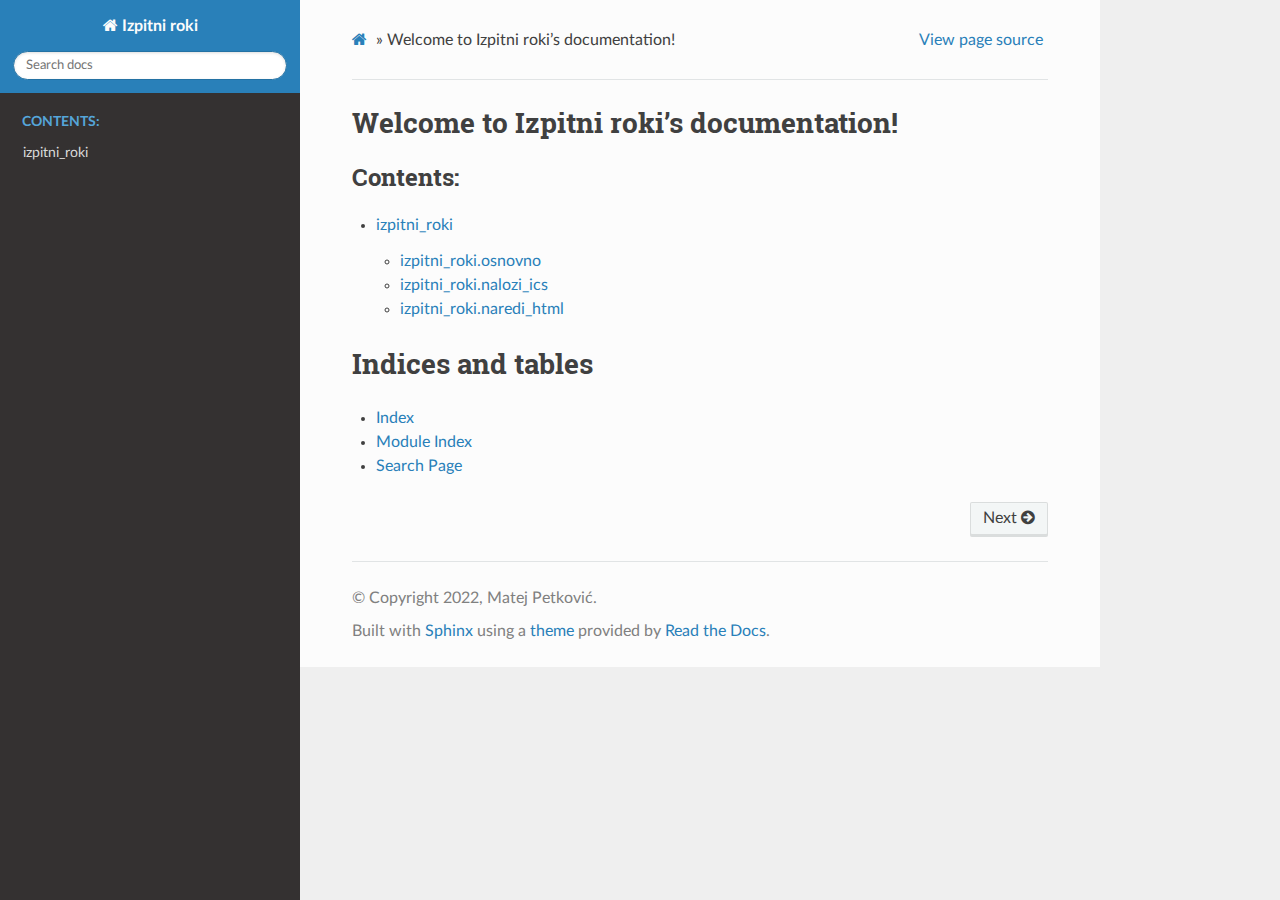
<file: index.html>
<!DOCTYPE html>
<html class="writer-html5" lang="en" >
<head>
  <meta charset="utf-8" /><meta name="generator" content="Docutils 0.17.1: http://docutils.sourceforge.net/" />

  <meta name="viewport" content="width=device-width, initial-scale=1.0" />
  <title>Welcome to Izpitni roki’s documentation! &mdash; Izpitni roki  documentation</title>
      <link rel="stylesheet" href="_static/pygments.css" type="text/css" />
      <link rel="stylesheet" href="_static/css/theme.css" type="text/css" />
  <!--[if lt IE 9]>
    <script src="_static/js/html5shiv.min.js"></script>
  <![endif]-->
  
        <script data-url_root="./" id="documentation_options" src="_static/documentation_options.js"></script>
        <script src="_static/jquery.js"></script>
        <script src="_static/underscore.js"></script>
        <script src="_static/_sphinx_javascript_frameworks_compat.js"></script>
        <script src="_static/doctools.js"></script>
        <script src="_static/sphinx_highlight.js"></script>
    <script src="_static/js/theme.js"></script>
    <link rel="index" title="Index" href="genindex.html" />
    <link rel="search" title="Search" href="search.html" />
    <link rel="next" title="izpitni_roki" href="izpitni_roki.html" /> 
</head>

<body class="wy-body-for-nav"> 
  <div class="wy-grid-for-nav">
    <nav data-toggle="wy-nav-shift" class="wy-nav-side">
      <div class="wy-side-scroll">
        <div class="wy-side-nav-search" >
            <a href="#" class="icon icon-home"> Izpitni roki
          </a>
<div role="search">
  <form id="rtd-search-form" class="wy-form" action="search.html" method="get">
    <input type="text" name="q" placeholder="Search docs" />
    <input type="hidden" name="check_keywords" value="yes" />
    <input type="hidden" name="area" value="default" />
  </form>
</div>
        </div><div class="wy-menu wy-menu-vertical" data-spy="affix" role="navigation" aria-label="Navigation menu">
              <p class="caption" role="heading"><span class="caption-text">Contents:</span></p>
<ul>
<li class="toctree-l1"><a class="reference internal" href="izpitni_roki.html">izpitni_roki</a></li>
</ul>

        </div>
      </div>
    </nav>

    <section data-toggle="wy-nav-shift" class="wy-nav-content-wrap"><nav class="wy-nav-top" aria-label="Mobile navigation menu" >
          <i data-toggle="wy-nav-top" class="fa fa-bars"></i>
          <a href="#">Izpitni roki</a>
      </nav>

      <div class="wy-nav-content">
        <div class="rst-content">
          <div role="navigation" aria-label="Page navigation">
  <ul class="wy-breadcrumbs">
      <li><a href="#" class="icon icon-home"></a> &raquo;</li>
      <li>Welcome to Izpitni roki’s documentation!</li>
      <li class="wy-breadcrumbs-aside">
            <a href="_sources/index.rst.txt" rel="nofollow"> View page source</a>
      </li>
  </ul>
  <hr/>
</div>
          <div role="main" class="document" itemscope="itemscope" itemtype="http://schema.org/Article">
           <div itemprop="articleBody">
             
  <section id="welcome-to-izpitni-roki-s-documentation">
<h1>Welcome to Izpitni roki’s documentation!<a class="headerlink" href="#welcome-to-izpitni-roki-s-documentation" title="Permalink to this heading"></a></h1>
<div class="toctree-wrapper compound">
<p class="caption" role="heading"><span class="caption-text">Contents:</span></p>
<ul>
<li class="toctree-l1"><a class="reference internal" href="izpitni_roki.html">izpitni_roki</a><ul>
<li class="toctree-l2"><a class="reference internal" href="izpitni_roki.html#izpitni-roki-osnovno">izpitni_roki.osnovno</a></li>
<li class="toctree-l2"><a class="reference internal" href="izpitni_roki.html#izpitni-roki-nalozi-ics">izpitni_roki.nalozi_ics</a></li>
<li class="toctree-l2"><a class="reference internal" href="izpitni_roki.html#izpitni-roki-naredi-html">izpitni_roki.naredi_html</a></li>
</ul>
</li>
</ul>
</div>
</section>
<section id="indices-and-tables">
<h1>Indices and tables<a class="headerlink" href="#indices-and-tables" title="Permalink to this heading"></a></h1>
<ul class="simple">
<li><p><a class="reference internal" href="genindex.html"><span class="std std-ref">Index</span></a></p></li>
<li><p><a class="reference internal" href="py-modindex.html"><span class="std std-ref">Module Index</span></a></p></li>
<li><p><a class="reference internal" href="search.html"><span class="std std-ref">Search Page</span></a></p></li>
</ul>
</section>


           </div>
          </div>
          <footer><div class="rst-footer-buttons" role="navigation" aria-label="Footer">
        <a href="izpitni_roki.html" class="btn btn-neutral float-right" title="izpitni_roki" accesskey="n" rel="next">Next <span class="fa fa-arrow-circle-right" aria-hidden="true"></span></a>
    </div>

  <hr/>

  <div role="contentinfo">
    <p>&#169; Copyright 2022, Matej Petković.</p>
  </div>

  Built with <a href="https://www.sphinx-doc.org/">Sphinx</a> using a
    <a href="https://github.com/readthedocs/sphinx_rtd_theme">theme</a>
    provided by <a href="https://readthedocs.org">Read the Docs</a>.
   

</footer>
        </div>
      </div>
    </section>
  </div>
  <script>
      jQuery(function () {
          SphinxRtdTheme.Navigation.enable(true);
      });
  </script> 

</body>
</html>
</file>
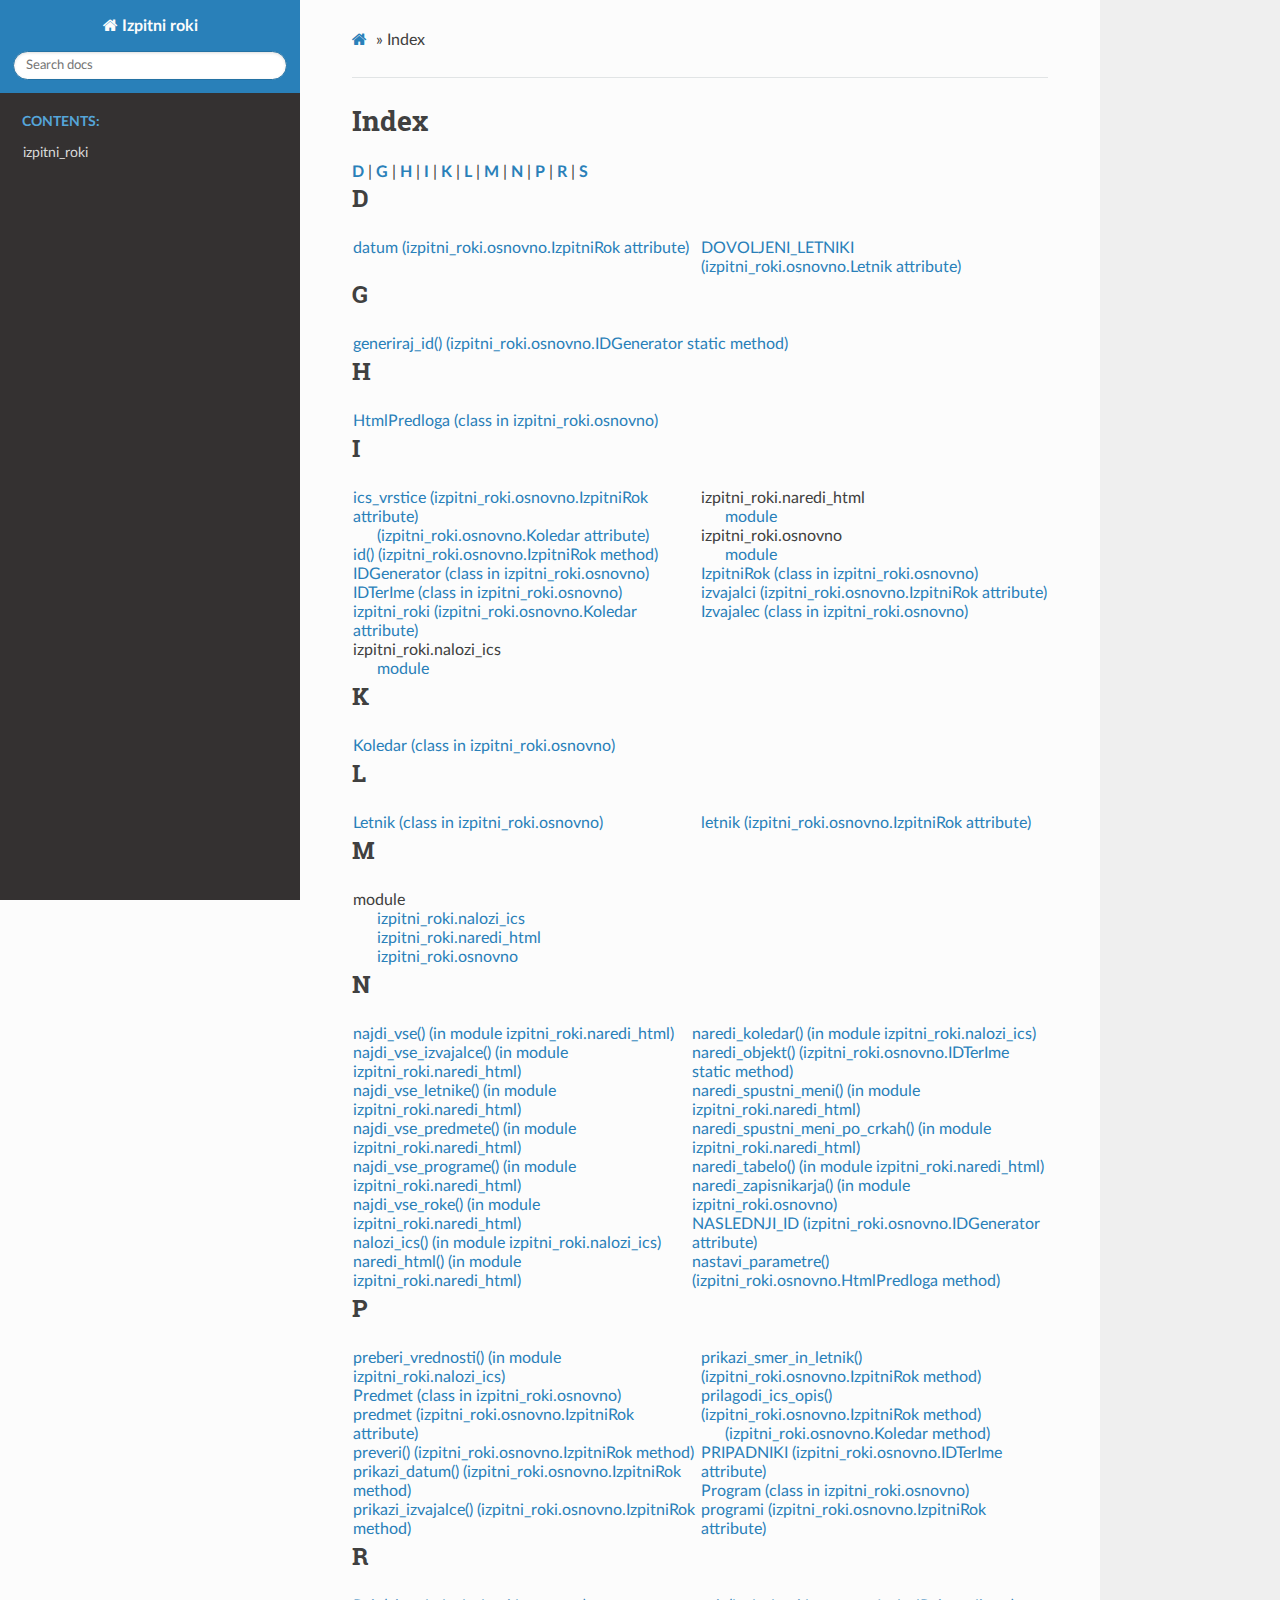
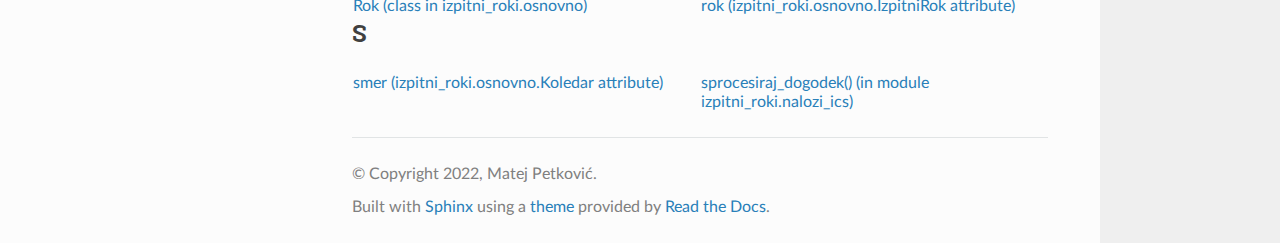
<file: genindex.html>
<!DOCTYPE html>
<html class="writer-html5" lang="en" >
<head>
  <meta charset="utf-8" />
  <meta name="viewport" content="width=device-width, initial-scale=1.0" />
  <title>Index &mdash; Izpitni roki  documentation</title>
      <link rel="stylesheet" href="_static/pygments.css" type="text/css" />
      <link rel="stylesheet" href="_static/css/theme.css" type="text/css" />
  <!--[if lt IE 9]>
    <script src="_static/js/html5shiv.min.js"></script>
  <![endif]-->
  
        <script data-url_root="./" id="documentation_options" src="_static/documentation_options.js"></script>
        <script src="_static/jquery.js"></script>
        <script src="_static/underscore.js"></script>
        <script src="_static/_sphinx_javascript_frameworks_compat.js"></script>
        <script src="_static/doctools.js"></script>
        <script src="_static/sphinx_highlight.js"></script>
    <script src="_static/js/theme.js"></script>
    <link rel="index" title="Index" href="#" />
    <link rel="search" title="Search" href="search.html" /> 
</head>

<body class="wy-body-for-nav"> 
  <div class="wy-grid-for-nav">
    <nav data-toggle="wy-nav-shift" class="wy-nav-side">
      <div class="wy-side-scroll">
        <div class="wy-side-nav-search" >
            <a href="index.html" class="icon icon-home"> Izpitni roki
          </a>
<div role="search">
  <form id="rtd-search-form" class="wy-form" action="search.html" method="get">
    <input type="text" name="q" placeholder="Search docs" />
    <input type="hidden" name="check_keywords" value="yes" />
    <input type="hidden" name="area" value="default" />
  </form>
</div>
        </div><div class="wy-menu wy-menu-vertical" data-spy="affix" role="navigation" aria-label="Navigation menu">
              <p class="caption" role="heading"><span class="caption-text">Contents:</span></p>
<ul>
<li class="toctree-l1"><a class="reference internal" href="izpitni_roki.html">izpitni_roki</a></li>
</ul>

        </div>
      </div>
    </nav>

    <section data-toggle="wy-nav-shift" class="wy-nav-content-wrap"><nav class="wy-nav-top" aria-label="Mobile navigation menu" >
          <i data-toggle="wy-nav-top" class="fa fa-bars"></i>
          <a href="index.html">Izpitni roki</a>
      </nav>

      <div class="wy-nav-content">
        <div class="rst-content">
          <div role="navigation" aria-label="Page navigation">
  <ul class="wy-breadcrumbs">
      <li><a href="index.html" class="icon icon-home"></a> &raquo;</li>
      <li>Index</li>
      <li class="wy-breadcrumbs-aside">
      </li>
  </ul>
  <hr/>
</div>
          <div role="main" class="document" itemscope="itemscope" itemtype="http://schema.org/Article">
           <div itemprop="articleBody">
             

<h1 id="index">Index</h1>

<div class="genindex-jumpbox">
 <a href="#D"><strong>D</strong></a>
 | <a href="#G"><strong>G</strong></a>
 | <a href="#H"><strong>H</strong></a>
 | <a href="#I"><strong>I</strong></a>
 | <a href="#K"><strong>K</strong></a>
 | <a href="#L"><strong>L</strong></a>
 | <a href="#M"><strong>M</strong></a>
 | <a href="#N"><strong>N</strong></a>
 | <a href="#P"><strong>P</strong></a>
 | <a href="#R"><strong>R</strong></a>
 | <a href="#S"><strong>S</strong></a>
 
</div>
<h2 id="D">D</h2>
<table style="width: 100%" class="indextable genindextable"><tr>
  <td style="width: 33%; vertical-align: top;"><ul>
      <li><a href="izpitni_roki.html#izpitni_roki.osnovno.IzpitniRok.datum">datum (izpitni_roki.osnovno.IzpitniRok attribute)</a>
</li>
  </ul></td>
  <td style="width: 33%; vertical-align: top;"><ul>
      <li><a href="izpitni_roki.html#izpitni_roki.osnovno.Letnik.DOVOLJENI_LETNIKI">DOVOLJENI_LETNIKI (izpitni_roki.osnovno.Letnik attribute)</a>
</li>
  </ul></td>
</tr></table>

<h2 id="G">G</h2>
<table style="width: 100%" class="indextable genindextable"><tr>
  <td style="width: 33%; vertical-align: top;"><ul>
      <li><a href="izpitni_roki.html#izpitni_roki.osnovno.IDGenerator.generiraj_id">generiraj_id() (izpitni_roki.osnovno.IDGenerator static method)</a>
</li>
  </ul></td>
</tr></table>

<h2 id="H">H</h2>
<table style="width: 100%" class="indextable genindextable"><tr>
  <td style="width: 33%; vertical-align: top;"><ul>
      <li><a href="izpitni_roki.html#izpitni_roki.osnovno.HtmlPredloga">HtmlPredloga (class in izpitni_roki.osnovno)</a>
</li>
  </ul></td>
</tr></table>

<h2 id="I">I</h2>
<table style="width: 100%" class="indextable genindextable"><tr>
  <td style="width: 33%; vertical-align: top;"><ul>
      <li><a href="izpitni_roki.html#izpitni_roki.osnovno.IzpitniRok.ics_vrstice">ics_vrstice (izpitni_roki.osnovno.IzpitniRok attribute)</a>

      <ul>
        <li><a href="izpitni_roki.html#izpitni_roki.osnovno.Koledar.ics_vrstice">(izpitni_roki.osnovno.Koledar attribute)</a>
</li>
      </ul></li>
      <li><a href="izpitni_roki.html#izpitni_roki.osnovno.IzpitniRok.id">id() (izpitni_roki.osnovno.IzpitniRok method)</a>
</li>
      <li><a href="izpitni_roki.html#izpitni_roki.osnovno.IDGenerator">IDGenerator (class in izpitni_roki.osnovno)</a>
</li>
      <li><a href="izpitni_roki.html#izpitni_roki.osnovno.IDTerIme">IDTerIme (class in izpitni_roki.osnovno)</a>
</li>
      <li><a href="izpitni_roki.html#izpitni_roki.osnovno.Koledar.izpitni_roki">izpitni_roki (izpitni_roki.osnovno.Koledar attribute)</a>
</li>
      <li>
    izpitni_roki.nalozi_ics

      <ul>
        <li><a href="izpitni_roki.html#module-izpitni_roki.nalozi_ics">module</a>
</li>
      </ul></li>
  </ul></td>
  <td style="width: 33%; vertical-align: top;"><ul>
      <li>
    izpitni_roki.naredi_html

      <ul>
        <li><a href="izpitni_roki.html#module-izpitni_roki.naredi_html">module</a>
</li>
      </ul></li>
      <li>
    izpitni_roki.osnovno

      <ul>
        <li><a href="izpitni_roki.html#module-izpitni_roki.osnovno">module</a>
</li>
      </ul></li>
      <li><a href="izpitni_roki.html#izpitni_roki.osnovno.IzpitniRok">IzpitniRok (class in izpitni_roki.osnovno)</a>
</li>
      <li><a href="izpitni_roki.html#izpitni_roki.osnovno.IzpitniRok.izvajalci">izvajalci (izpitni_roki.osnovno.IzpitniRok attribute)</a>
</li>
      <li><a href="izpitni_roki.html#izpitni_roki.osnovno.Izvajalec">Izvajalec (class in izpitni_roki.osnovno)</a>
</li>
  </ul></td>
</tr></table>

<h2 id="K">K</h2>
<table style="width: 100%" class="indextable genindextable"><tr>
  <td style="width: 33%; vertical-align: top;"><ul>
      <li><a href="izpitni_roki.html#izpitni_roki.osnovno.Koledar">Koledar (class in izpitni_roki.osnovno)</a>
</li>
  </ul></td>
</tr></table>

<h2 id="L">L</h2>
<table style="width: 100%" class="indextable genindextable"><tr>
  <td style="width: 33%; vertical-align: top;"><ul>
      <li><a href="izpitni_roki.html#izpitni_roki.osnovno.Letnik">Letnik (class in izpitni_roki.osnovno)</a>
</li>
  </ul></td>
  <td style="width: 33%; vertical-align: top;"><ul>
      <li><a href="izpitni_roki.html#izpitni_roki.osnovno.IzpitniRok.letnik">letnik (izpitni_roki.osnovno.IzpitniRok attribute)</a>
</li>
  </ul></td>
</tr></table>

<h2 id="M">M</h2>
<table style="width: 100%" class="indextable genindextable"><tr>
  <td style="width: 33%; vertical-align: top;"><ul>
      <li>
    module

      <ul>
        <li><a href="izpitni_roki.html#module-izpitni_roki.nalozi_ics">izpitni_roki.nalozi_ics</a>
</li>
        <li><a href="izpitni_roki.html#module-izpitni_roki.naredi_html">izpitni_roki.naredi_html</a>
</li>
        <li><a href="izpitni_roki.html#module-izpitni_roki.osnovno">izpitni_roki.osnovno</a>
</li>
      </ul></li>
  </ul></td>
</tr></table>

<h2 id="N">N</h2>
<table style="width: 100%" class="indextable genindextable"><tr>
  <td style="width: 33%; vertical-align: top;"><ul>
      <li><a href="izpitni_roki.html#izpitni_roki.naredi_html.najdi_vse">najdi_vse() (in module izpitni_roki.naredi_html)</a>
</li>
      <li><a href="izpitni_roki.html#izpitni_roki.naredi_html.najdi_vse_izvajalce">najdi_vse_izvajalce() (in module izpitni_roki.naredi_html)</a>
</li>
      <li><a href="izpitni_roki.html#izpitni_roki.naredi_html.najdi_vse_letnike">najdi_vse_letnike() (in module izpitni_roki.naredi_html)</a>
</li>
      <li><a href="izpitni_roki.html#izpitni_roki.naredi_html.najdi_vse_predmete">najdi_vse_predmete() (in module izpitni_roki.naredi_html)</a>
</li>
      <li><a href="izpitni_roki.html#izpitni_roki.naredi_html.najdi_vse_programe">najdi_vse_programe() (in module izpitni_roki.naredi_html)</a>
</li>
      <li><a href="izpitni_roki.html#izpitni_roki.naredi_html.najdi_vse_roke">najdi_vse_roke() (in module izpitni_roki.naredi_html)</a>
</li>
      <li><a href="izpitni_roki.html#izpitni_roki.nalozi_ics.nalozi_ics">nalozi_ics() (in module izpitni_roki.nalozi_ics)</a>
</li>
      <li><a href="izpitni_roki.html#izpitni_roki.naredi_html.naredi_html">naredi_html() (in module izpitni_roki.naredi_html)</a>
</li>
  </ul></td>
  <td style="width: 33%; vertical-align: top;"><ul>
      <li><a href="izpitni_roki.html#izpitni_roki.nalozi_ics.naredi_koledar">naredi_koledar() (in module izpitni_roki.nalozi_ics)</a>
</li>
      <li><a href="izpitni_roki.html#izpitni_roki.osnovno.IDTerIme.naredi_objekt">naredi_objekt() (izpitni_roki.osnovno.IDTerIme static method)</a>
</li>
      <li><a href="izpitni_roki.html#izpitni_roki.naredi_html.naredi_spustni_meni">naredi_spustni_meni() (in module izpitni_roki.naredi_html)</a>
</li>
      <li><a href="izpitni_roki.html#izpitni_roki.naredi_html.naredi_spustni_meni_po_crkah">naredi_spustni_meni_po_crkah() (in module izpitni_roki.naredi_html)</a>
</li>
      <li><a href="izpitni_roki.html#izpitni_roki.naredi_html.naredi_tabelo">naredi_tabelo() (in module izpitni_roki.naredi_html)</a>
</li>
      <li><a href="izpitni_roki.html#izpitni_roki.osnovno.naredi_zapisnikarja">naredi_zapisnikarja() (in module izpitni_roki.osnovno)</a>
</li>
      <li><a href="izpitni_roki.html#izpitni_roki.osnovno.IDGenerator.NASLEDNJI_ID">NASLEDNJI_ID (izpitni_roki.osnovno.IDGenerator attribute)</a>
</li>
      <li><a href="izpitni_roki.html#izpitni_roki.osnovno.HtmlPredloga.nastavi_parametre">nastavi_parametre() (izpitni_roki.osnovno.HtmlPredloga method)</a>
</li>
  </ul></td>
</tr></table>

<h2 id="P">P</h2>
<table style="width: 100%" class="indextable genindextable"><tr>
  <td style="width: 33%; vertical-align: top;"><ul>
      <li><a href="izpitni_roki.html#izpitni_roki.nalozi_ics.preberi_vrednosti">preberi_vrednosti() (in module izpitni_roki.nalozi_ics)</a>
</li>
      <li><a href="izpitni_roki.html#izpitni_roki.osnovno.Predmet">Predmet (class in izpitni_roki.osnovno)</a>
</li>
      <li><a href="izpitni_roki.html#izpitni_roki.osnovno.IzpitniRok.predmet">predmet (izpitni_roki.osnovno.IzpitniRok attribute)</a>
</li>
      <li><a href="izpitni_roki.html#izpitni_roki.osnovno.IzpitniRok.preveri">preveri() (izpitni_roki.osnovno.IzpitniRok method)</a>
</li>
      <li><a href="izpitni_roki.html#izpitni_roki.osnovno.IzpitniRok.prikazi_datum">prikazi_datum() (izpitni_roki.osnovno.IzpitniRok method)</a>
</li>
      <li><a href="izpitni_roki.html#izpitni_roki.osnovno.IzpitniRok.prikazi_izvajalce">prikazi_izvajalce() (izpitni_roki.osnovno.IzpitniRok method)</a>
</li>
  </ul></td>
  <td style="width: 33%; vertical-align: top;"><ul>
      <li><a href="izpitni_roki.html#izpitni_roki.osnovno.IzpitniRok.prikazi_smer_in_letnik">prikazi_smer_in_letnik() (izpitni_roki.osnovno.IzpitniRok method)</a>
</li>
      <li><a href="izpitni_roki.html#izpitni_roki.osnovno.IzpitniRok.prilagodi_ics_opis">prilagodi_ics_opis() (izpitni_roki.osnovno.IzpitniRok method)</a>

      <ul>
        <li><a href="izpitni_roki.html#izpitni_roki.osnovno.Koledar.prilagodi_ics_opis">(izpitni_roki.osnovno.Koledar method)</a>
</li>
      </ul></li>
      <li><a href="izpitni_roki.html#izpitni_roki.osnovno.IDTerIme.PRIPADNIKI">PRIPADNIKI (izpitni_roki.osnovno.IDTerIme attribute)</a>
</li>
      <li><a href="izpitni_roki.html#izpitni_roki.osnovno.Program">Program (class in izpitni_roki.osnovno)</a>
</li>
      <li><a href="izpitni_roki.html#izpitni_roki.osnovno.IzpitniRok.programi">programi (izpitni_roki.osnovno.IzpitniRok attribute)</a>
</li>
  </ul></td>
</tr></table>

<h2 id="R">R</h2>
<table style="width: 100%" class="indextable genindextable"><tr>
  <td style="width: 33%; vertical-align: top;"><ul>
      <li><a href="izpitni_roki.html#izpitni_roki.osnovno.Rok">Rok (class in izpitni_roki.osnovno)</a>
</li>
  </ul></td>
  <td style="width: 33%; vertical-align: top;"><ul>
      <li><a href="izpitni_roki.html#izpitni_roki.osnovno.IzpitniRok.rok">rok (izpitni_roki.osnovno.IzpitniRok attribute)</a>
</li>
  </ul></td>
</tr></table>

<h2 id="S">S</h2>
<table style="width: 100%" class="indextable genindextable"><tr>
  <td style="width: 33%; vertical-align: top;"><ul>
      <li><a href="izpitni_roki.html#izpitni_roki.osnovno.Koledar.smer">smer (izpitni_roki.osnovno.Koledar attribute)</a>
</li>
  </ul></td>
  <td style="width: 33%; vertical-align: top;"><ul>
      <li><a href="izpitni_roki.html#izpitni_roki.nalozi_ics.sprocesiraj_dogodek">sprocesiraj_dogodek() (in module izpitni_roki.nalozi_ics)</a>
</li>
  </ul></td>
</tr></table>



           </div>
          </div>
          <footer>

  <hr/>

  <div role="contentinfo">
    <p>&#169; Copyright 2022, Matej Petković.</p>
  </div>

  Built with <a href="https://www.sphinx-doc.org/">Sphinx</a> using a
    <a href="https://github.com/readthedocs/sphinx_rtd_theme">theme</a>
    provided by <a href="https://readthedocs.org">Read the Docs</a>.
   

</footer>
        </div>
      </div>
    </section>
  </div>
  <script>
      jQuery(function () {
          SphinxRtdTheme.Navigation.enable(true);
      });
  </script> 

</body>
</html>
</file>
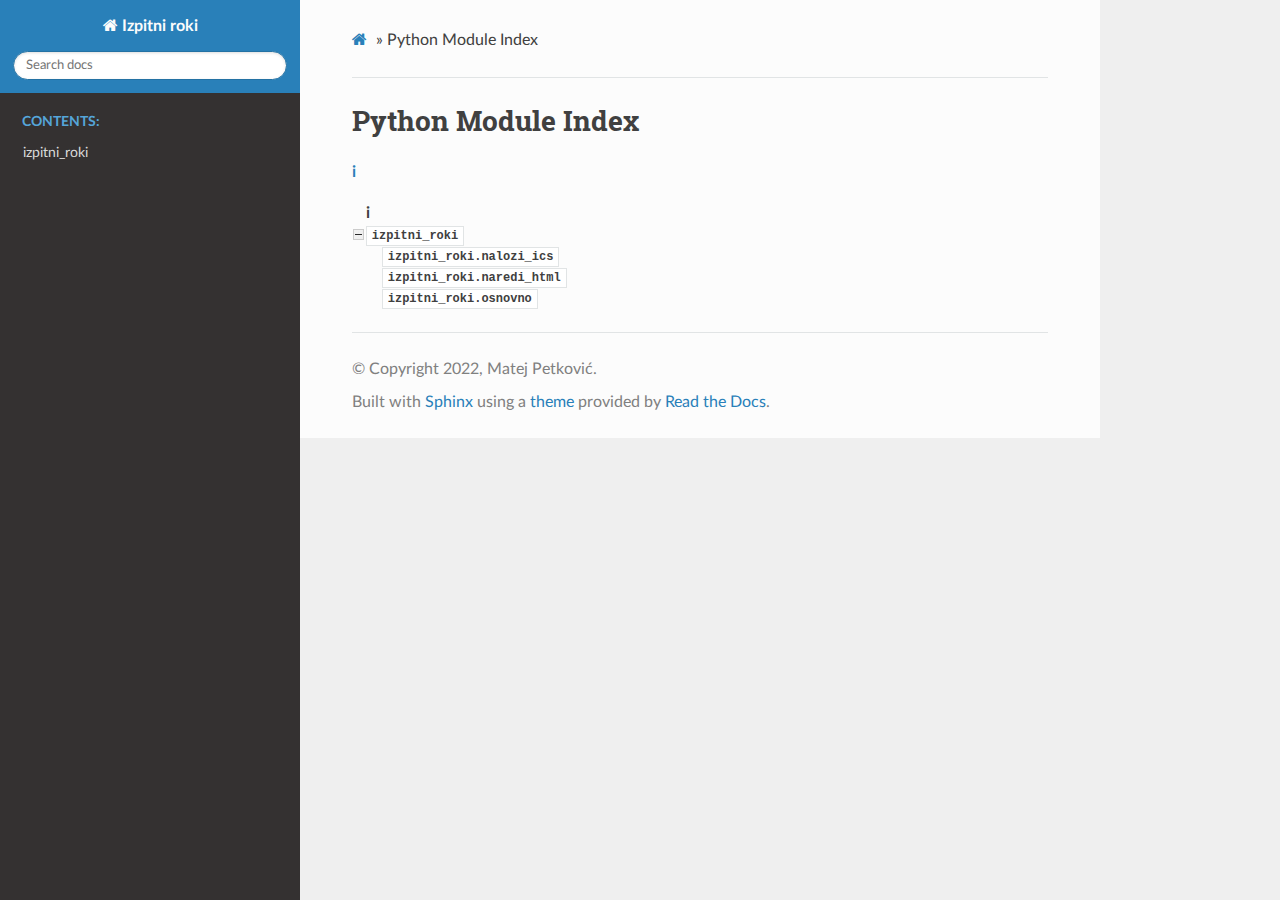
<file: py-modindex.html>
<!DOCTYPE html>
<html class="writer-html5" lang="en" >
<head>
  <meta charset="utf-8" />
  <meta name="viewport" content="width=device-width, initial-scale=1.0" />
  <title>Python Module Index &mdash; Izpitni roki  documentation</title>
      <link rel="stylesheet" href="_static/pygments.css" type="text/css" />
      <link rel="stylesheet" href="_static/css/theme.css" type="text/css" />
  <!--[if lt IE 9]>
    <script src="_static/js/html5shiv.min.js"></script>
  <![endif]-->
  
        <script data-url_root="./" id="documentation_options" src="_static/documentation_options.js"></script>
        <script src="_static/jquery.js"></script>
        <script src="_static/underscore.js"></script>
        <script src="_static/_sphinx_javascript_frameworks_compat.js"></script>
        <script src="_static/doctools.js"></script>
        <script src="_static/sphinx_highlight.js"></script>
    <script src="_static/js/theme.js"></script>
    <link rel="index" title="Index" href="genindex.html" />
    <link rel="search" title="Search" href="search.html" />
 


</head>

<body class="wy-body-for-nav"> 
  <div class="wy-grid-for-nav">
    <nav data-toggle="wy-nav-shift" class="wy-nav-side">
      <div class="wy-side-scroll">
        <div class="wy-side-nav-search" >
            <a href="index.html" class="icon icon-home"> Izpitni roki
          </a>
<div role="search">
  <form id="rtd-search-form" class="wy-form" action="search.html" method="get">
    <input type="text" name="q" placeholder="Search docs" />
    <input type="hidden" name="check_keywords" value="yes" />
    <input type="hidden" name="area" value="default" />
  </form>
</div>
        </div><div class="wy-menu wy-menu-vertical" data-spy="affix" role="navigation" aria-label="Navigation menu">
              <p class="caption" role="heading"><span class="caption-text">Contents:</span></p>
<ul>
<li class="toctree-l1"><a class="reference internal" href="izpitni_roki.html">izpitni_roki</a></li>
</ul>

        </div>
      </div>
    </nav>

    <section data-toggle="wy-nav-shift" class="wy-nav-content-wrap"><nav class="wy-nav-top" aria-label="Mobile navigation menu" >
          <i data-toggle="wy-nav-top" class="fa fa-bars"></i>
          <a href="index.html">Izpitni roki</a>
      </nav>

      <div class="wy-nav-content">
        <div class="rst-content">
          <div role="navigation" aria-label="Page navigation">
  <ul class="wy-breadcrumbs">
      <li><a href="index.html" class="icon icon-home"></a> &raquo;</li>
      <li>Python Module Index</li>
      <li class="wy-breadcrumbs-aside">
      </li>
  </ul>
  <hr/>
</div>
          <div role="main" class="document" itemscope="itemscope" itemtype="http://schema.org/Article">
           <div itemprop="articleBody">
             

   <h1>Python Module Index</h1>

   <div class="modindex-jumpbox">
   <a href="#cap-i"><strong>i</strong></a>
   </div>

   <table class="indextable modindextable">
     <tr class="pcap"><td></td><td>&#160;</td><td></td></tr>
     <tr class="cap" id="cap-i"><td></td><td>
       <strong>i</strong></td><td></td></tr>
     <tr>
       <td><img src="_static/minus.png" class="toggler"
              id="toggle-1" style="display: none" alt="-" /></td>
       <td>
       <code class="xref">izpitni_roki</code></td><td>
       <em></em></td></tr>
     <tr class="cg-1">
       <td></td>
       <td>&#160;&#160;&#160;
       <a href="izpitni_roki.html#module-izpitni_roki.nalozi_ics"><code class="xref">izpitni_roki.nalozi_ics</code></a></td><td>
       <em></em></td></tr>
     <tr class="cg-1">
       <td></td>
       <td>&#160;&#160;&#160;
       <a href="izpitni_roki.html#module-izpitni_roki.naredi_html"><code class="xref">izpitni_roki.naredi_html</code></a></td><td>
       <em></em></td></tr>
     <tr class="cg-1">
       <td></td>
       <td>&#160;&#160;&#160;
       <a href="izpitni_roki.html#module-izpitni_roki.osnovno"><code class="xref">izpitni_roki.osnovno</code></a></td><td>
       <em></em></td></tr>
   </table>


           </div>
          </div>
          <footer>

  <hr/>

  <div role="contentinfo">
    <p>&#169; Copyright 2022, Matej Petković.</p>
  </div>

  Built with <a href="https://www.sphinx-doc.org/">Sphinx</a> using a
    <a href="https://github.com/readthedocs/sphinx_rtd_theme">theme</a>
    provided by <a href="https://readthedocs.org">Read the Docs</a>.
   

</footer>
        </div>
      </div>
    </section>
  </div>
  <script>
      jQuery(function () {
          SphinxRtdTheme.Navigation.enable(true);
      });
  </script> 

</body>
</html>
</file>
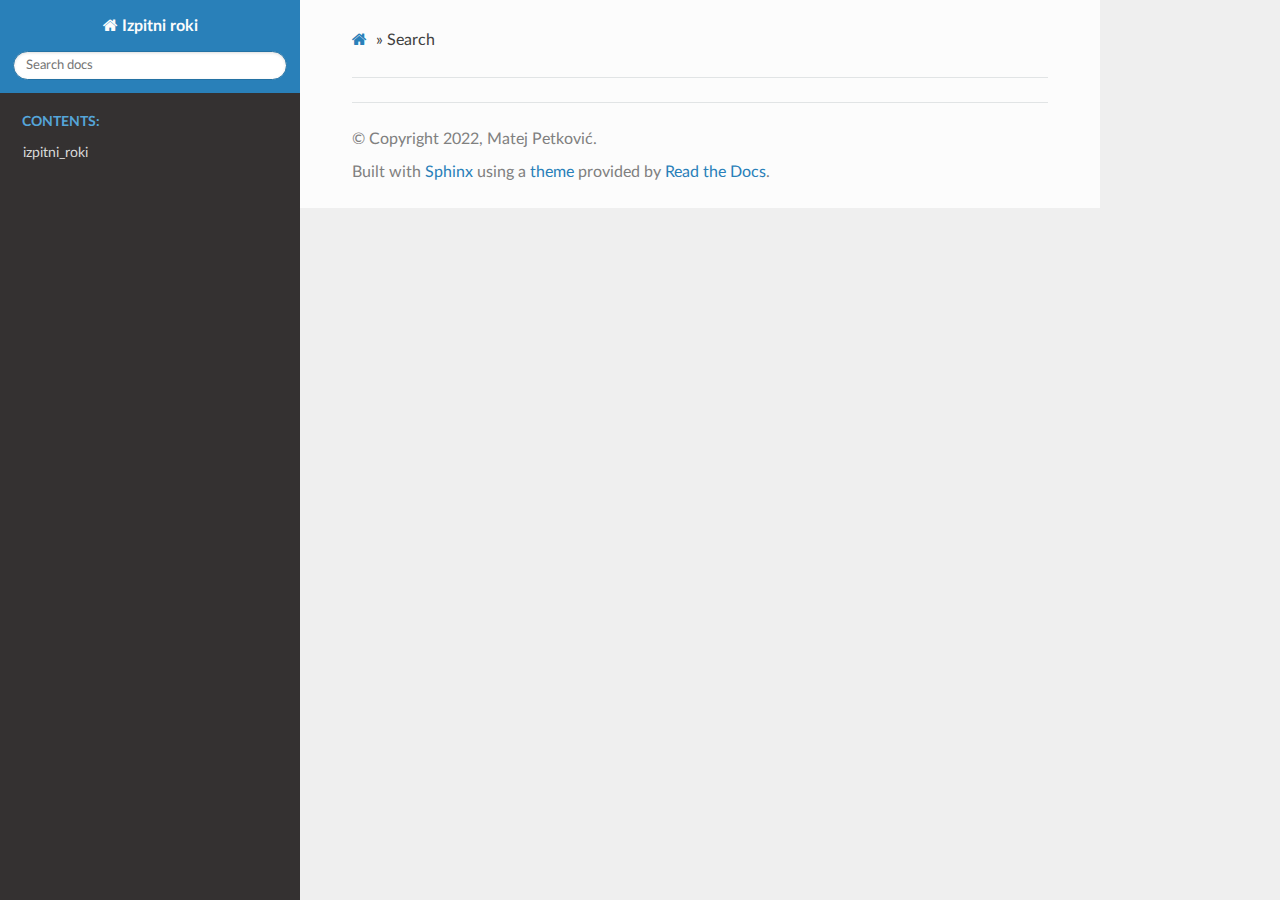
<file: search.html>
<!DOCTYPE html>
<html class="writer-html5" lang="en" >
<head>
  <meta charset="utf-8" />
  <meta name="viewport" content="width=device-width, initial-scale=1.0" />
  <title>Search &mdash; Izpitni roki  documentation</title>
      <link rel="stylesheet" href="_static/pygments.css" type="text/css" />
      <link rel="stylesheet" href="_static/css/theme.css" type="text/css" />
    
  <!--[if lt IE 9]>
    <script src="_static/js/html5shiv.min.js"></script>
  <![endif]-->
  
        <script data-url_root="./" id="documentation_options" src="_static/documentation_options.js"></script>
        <script src="_static/jquery.js"></script>
        <script src="_static/underscore.js"></script>
        <script src="_static/_sphinx_javascript_frameworks_compat.js"></script>
        <script src="_static/doctools.js"></script>
        <script src="_static/sphinx_highlight.js"></script>
    <script src="_static/js/theme.js"></script>
    <script src="_static/searchtools.js"></script>
    <script src="_static/language_data.js"></script>
    <link rel="index" title="Index" href="genindex.html" />
    <link rel="search" title="Search" href="#" /> 
</head>

<body class="wy-body-for-nav"> 
  <div class="wy-grid-for-nav">
    <nav data-toggle="wy-nav-shift" class="wy-nav-side">
      <div class="wy-side-scroll">
        <div class="wy-side-nav-search" >
            <a href="index.html" class="icon icon-home"> Izpitni roki
          </a>
<div role="search">
  <form id="rtd-search-form" class="wy-form" action="#" method="get">
    <input type="text" name="q" placeholder="Search docs" />
    <input type="hidden" name="check_keywords" value="yes" />
    <input type="hidden" name="area" value="default" />
  </form>
</div>
        </div><div class="wy-menu wy-menu-vertical" data-spy="affix" role="navigation" aria-label="Navigation menu">
              <p class="caption" role="heading"><span class="caption-text">Contents:</span></p>
<ul>
<li class="toctree-l1"><a class="reference internal" href="izpitni_roki.html">izpitni_roki</a></li>
</ul>

        </div>
      </div>
    </nav>

    <section data-toggle="wy-nav-shift" class="wy-nav-content-wrap"><nav class="wy-nav-top" aria-label="Mobile navigation menu" >
          <i data-toggle="wy-nav-top" class="fa fa-bars"></i>
          <a href="index.html">Izpitni roki</a>
      </nav>

      <div class="wy-nav-content">
        <div class="rst-content">
          <div role="navigation" aria-label="Page navigation">
  <ul class="wy-breadcrumbs">
      <li><a href="index.html" class="icon icon-home"></a> &raquo;</li>
      <li>Search</li>
      <li class="wy-breadcrumbs-aside">
      </li>
  </ul>
  <hr/>
</div>
          <div role="main" class="document" itemscope="itemscope" itemtype="http://schema.org/Article">
           <div itemprop="articleBody">
             
  <noscript>
  <div id="fallback" class="admonition warning">
    <p class="last">
      Please activate JavaScript to enable the search functionality.
    </p>
  </div>
  </noscript>

  
  <div id="search-results">
  
  </div>

           </div>
          </div>
          <footer>

  <hr/>

  <div role="contentinfo">
    <p>&#169; Copyright 2022, Matej Petković.</p>
  </div>

  Built with <a href="https://www.sphinx-doc.org/">Sphinx</a> using a
    <a href="https://github.com/readthedocs/sphinx_rtd_theme">theme</a>
    provided by <a href="https://readthedocs.org">Read the Docs</a>.
   

</footer>
        </div>
      </div>
    </section>
  </div>
  <script>
      jQuery(function () {
          SphinxRtdTheme.Navigation.enable(true);
      });
  </script>
  <script>
    jQuery(function() { Search.loadIndex("searchindex.js"); });
  </script>
  
  <script id="searchindexloader"></script>
   


</body>
</html>
</file>
<file: _static/pygments.css>
pre { line-height: 125%; }
td.linenos .normal { color: inherit; background-color: transparent; padding-left: 5px; padding-right: 5px; }
span.linenos { color: inherit; background-color: transparent; padding-left: 5px; padding-right: 5px; }
td.linenos .special { color: #000000; background-color: #ffffc0; padding-left: 5px; padding-right: 5px; }
span.linenos.special { color: #000000; background-color: #ffffc0; padding-left: 5px; padding-right: 5px; }
.highlight .hll { background-color: #ffffcc }
.highlight { background: #f8f8f8; }
.highlight .c { color: #3D7B7B; font-style: italic } /* Comment */
.highlight .err { border: 1px solid #FF0000 } /* Error */
.highlight .k { color: #008000; font-weight: bold } /* Keyword */
.highlight .o { color: #666666 } /* Operator */
.highlight .ch { color: #3D7B7B; font-style: italic } /* Comment.Hashbang */
.highlight .cm { color: #3D7B7B; font-style: italic } /* Comment.Multiline */
.highlight .cp { color: #9C6500 } /* Comment.Preproc */
.highlight .cpf { color: #3D7B7B; font-style: italic } /* Comment.PreprocFile */
.highlight .c1 { color: #3D7B7B; font-style: italic } /* Comment.Single */
.highlight .cs { color: #3D7B7B; font-style: italic } /* Comment.Special */
.highlight .gd { color: #A00000 } /* Generic.Deleted */
.highlight .ge { font-style: italic } /* Generic.Emph */
.highlight .gr { color: #E40000 } /* Generic.Error */
.highlight .gh { color: #000080; font-weight: bold } /* Generic.Heading */
.highlight .gi { color: #008400 } /* Generic.Inserted */
.highlight .go { color: #717171 } /* Generic.Output */
.highlight .gp { color: #000080; font-weight: bold } /* Generic.Prompt */
.highlight .gs { font-weight: bold } /* Generic.Strong */
.highlight .gu { color: #800080; font-weight: bold } /* Generic.Subheading */
.highlight .gt { color: #0044DD } /* Generic.Traceback */
.highlight .kc { color: #008000; font-weight: bold } /* Keyword.Constant */
.highlight .kd { color: #008000; font-weight: bold } /* Keyword.Declaration */
.highlight .kn { color: #008000; font-weight: bold } /* Keyword.Namespace */
.highlight .kp { color: #008000 } /* Keyword.Pseudo */
.highlight .kr { color: #008000; font-weight: bold } /* Keyword.Reserved */
.highlight .kt { color: #B00040 } /* Keyword.Type */
.highlight .m { color: #666666 } /* Literal.Number */
.highlight .s { color: #BA2121 } /* Literal.String */
.highlight .na { color: #687822 } /* Name.Attribute */
.highlight .nb { color: #008000 } /* Name.Builtin */
.highlight .nc { color: #0000FF; font-weight: bold } /* Name.Class */
.highlight .no { color: #880000 } /* Name.Constant */
.highlight .nd { color: #AA22FF } /* Name.Decorator */
.highlight .ni { color: #717171; font-weight: bold } /* Name.Entity */
.highlight .ne { color: #CB3F38; font-weight: bold } /* Name.Exception */
.highlight .nf { color: #0000FF } /* Name.Function */
.highlight .nl { color: #767600 } /* Name.Label */
.highlight .nn { color: #0000FF; font-weight: bold } /* Name.Namespace */
.highlight .nt { color: #008000; font-weight: bold } /* Name.Tag */
.highlight .nv { color: #19177C } /* Name.Variable */
.highlight .ow { color: #AA22FF; font-weight: bold } /* Operator.Word */
.highlight .w { color: #bbbbbb } /* Text.Whitespace */
.highlight .mb { color: #666666 } /* Literal.Number.Bin */
.highlight .mf { color: #666666 } /* Literal.Number.Float */
.highlight .mh { color: #666666 } /* Literal.Number.Hex */
.highlight .mi { color: #666666 } /* Literal.Number.Integer */
.highlight .mo { color: #666666 } /* Literal.Number.Oct */
.highlight .sa { color: #BA2121 } /* Literal.String.Affix */
.highlight .sb { color: #BA2121 } /* Literal.String.Backtick */
.highlight .sc { color: #BA2121 } /* Literal.String.Char */
.highlight .dl { color: #BA2121 } /* Literal.String.Delimiter */
.highlight .sd { color: #BA2121; font-style: italic } /* Literal.String.Doc */
.highlight .s2 { color: #BA2121 } /* Literal.String.Double */
.highlight .se { color: #AA5D1F; font-weight: bold } /* Literal.String.Escape */
.highlight .sh { color: #BA2121 } /* Literal.String.Heredoc */
.highlight .si { color: #A45A77; font-weight: bold } /* Literal.String.Interpol */
.highlight .sx { color: #008000 } /* Literal.String.Other */
.highlight .sr { color: #A45A77 } /* Literal.String.Regex */
.highlight .s1 { color: #BA2121 } /* Literal.String.Single */
.highlight .ss { color: #19177C } /* Literal.String.Symbol */
.highlight .bp { color: #008000 } /* Name.Builtin.Pseudo */
.highlight .fm { color: #0000FF } /* Name.Function.Magic */
.highlight .vc { color: #19177C } /* Name.Variable.Class */
.highlight .vg { color: #19177C } /* Name.Variable.Global */
.highlight .vi { color: #19177C } /* Name.Variable.Instance */
.highlight .vm { color: #19177C } /* Name.Variable.Magic */
.highlight .il { color: #666666 } /* Literal.Number.Integer.Long */
</file>
<file: _static/css/theme.css>
html{box-sizing:border-box}*,:after,:before{box-sizing:inherit}article,aside,details,figcaption,figure,footer,header,hgroup,nav,section{display:block}audio,canvas,video{display:inline-block;*display:inline;*zoom:1}[hidden],audio:not([controls]){display:none}*{-webkit-box-sizing:border-box;-moz-box-sizing:border-box;box-sizing:border-box}html{font-size:100%;-webkit-text-size-adjust:100%;-ms-text-size-adjust:100%}body{margin:0}a:active,a:hover{outline:0}abbr[title]{border-bottom:1px dotted}b,strong{font-weight:700}blockquote{margin:0}dfn{font-style:italic}ins{background:#ff9;text-decoration:none}ins,mark{color:#000}mark{background:#ff0;font-style:italic;font-weight:700}.rst-content code,.rst-content tt,code,kbd,pre,samp{font-family:monospace,serif;_font-family:courier new,monospace;font-size:1em}pre{white-space:pre}q{quotes:none}q:after,q:before{content:"";content:none}small{font-size:85%}sub,sup{font-size:75%;line-height:0;position:relative;vertical-align:baseline}sup{top:-.5em}sub{bottom:-.25em}dl,ol,ul{margin:0;padding:0;list-style:none;list-style-image:none}li{list-style:none}dd{margin:0}img{border:0;-ms-interpolation-mode:bicubic;vertical-align:middle;max-width:100%}svg:not(:root){overflow:hidden}figure,form{margin:0}label{cursor:pointer}button,input,select,textarea{font-size:100%;margin:0;vertical-align:baseline;*vertical-align:middle}button,input{line-height:normal}button,input[type=button],input[type=reset],input[type=submit]{cursor:pointer;-webkit-appearance:button;*overflow:visible}button[disabled],input[disabled]{cursor:default}input[type=search]{-webkit-appearance:textfield;-moz-box-sizing:content-box;-webkit-box-sizing:content-box;box-sizing:content-box}textarea{resize:vertical}table{border-collapse:collapse;border-spacing:0}td{vertical-align:top}.chromeframe{margin:.2em 0;background:#ccc;color:#000;padding:.2em 0}.ir{display:block;border:0;text-indent:-999em;overflow:hidden;background-color:transparent;background-repeat:no-repeat;text-align:left;direction:ltr;*line-height:0}.ir br{display:none}.hidden{display:none!important;visibility:hidden}.visuallyhidden{border:0;clip:rect(0 0 0 0);height:1px;margin:-1px;overflow:hidden;padding:0;position:absolute;width:1px}.visuallyhidden.focusable:active,.visuallyhidden.focusable:focus{clip:auto;height:auto;margin:0;overflow:visible;position:static;width:auto}.invisible{visibility:hidden}.relative{position:relative}big,small{font-size:100%}@media print{body,html,section{background:none!important}*{box-shadow:none!important;text-shadow:none!important;filter:none!important;-ms-filter:none!important}a,a:visited{text-decoration:underline}.ir a:after,a[href^="#"]:after,a[href^="javascript:"]:after{content:""}blockquote,pre{page-break-inside:avoid}thead{display:table-header-group}img,tr{page-break-inside:avoid}img{max-width:100%!important}@page{margin:.5cm}.rst-content .toctree-wrapper>p.caption,h2,h3,p{orphans:3;widows:3}.rst-content .toctree-wrapper>p.caption,h2,h3{page-break-after:avoid}}.btn,.fa:before,.icon:before,.rst-content .admonition,.rst-content .admonition-title:before,.rst-content .admonition-todo,.rst-content .attention,.rst-content .caution,.rst-content .code-block-caption .headerlink:before,.rst-content .danger,.rst-content .eqno .headerlink:before,.rst-content .error,.rst-content .hint,.rst-content .important,.rst-content .note,.rst-content .seealso,.rst-content .tip,.rst-content .warning,.rst-content code.download span:first-child:before,.rst-content dl dt .headerlink:before,.rst-content h1 .headerlink:before,.rst-content h2 .headerlink:before,.rst-content h3 .headerlink:before,.rst-content h4 .headerlink:before,.rst-content h5 .headerlink:before,.rst-content h6 .headerlink:before,.rst-content p.caption .headerlink:before,.rst-content p .headerlink:before,.rst-content table>caption .headerlink:before,.rst-content tt.download span:first-child:before,.wy-alert,.wy-dropdown .caret:before,.wy-inline-validate.wy-inline-validate-danger .wy-input-context:before,.wy-inline-validate.wy-inline-validate-info .wy-input-context:before,.wy-inline-validate.wy-inline-validate-success .wy-input-context:before,.wy-inline-validate.wy-inline-validate-warning .wy-input-context:before,.wy-menu-vertical li.current>a,.wy-menu-vertical li.current>a button.toctree-expand:before,.wy-menu-vertical li.on a,.wy-menu-vertical li.on a button.toctree-expand:before,.wy-menu-vertical li button.toctree-expand:before,.wy-nav-top a,.wy-side-nav-search .wy-dropdown>a,.wy-side-nav-search>a,input[type=color],input[type=date],input[type=datetime-local],input[type=datetime],input[type=email],input[type=month],input[type=number],input[type=password],input[type=search],input[type=tel],input[type=text],input[type=time],input[type=url],input[type=week],select,textarea{-webkit-font-smoothing:antialiased}.clearfix{*zoom:1}.clearfix:after,.clearfix:before{display:table;content:""}.clearfix:after{clear:both}/*!
 *  Font Awesome 4.7.0 by @davegandy - http://fontawesome.io - @fontawesome
 *  License - http://fontawesome.io/license (Font: SIL OFL 1.1, CSS: MIT License)
 */@font-face{font-family:FontAwesome;src:url(fonts/fontawesome-webfont.eot?674f50d287a8c48dc19ba404d20fe713);src:url(fonts/fontawesome-webfont.eot?674f50d287a8c48dc19ba404d20fe713?#iefix&v=4.7.0) format("embedded-opentype"),url(fonts/fontawesome-webfont.woff2?af7ae505a9eed503f8b8e6982036873e) format("woff2"),url(fonts/fontawesome-webfont.woff?fee66e712a8a08eef5805a46892932ad) format("woff"),url(fonts/fontawesome-webfont.ttf?b06871f281fee6b241d60582ae9369b9) format("truetype"),url(fonts/fontawesome-webfont.svg?912ec66d7572ff821749319396470bde#fontawesomeregular) format("svg");font-weight:400;font-style:normal}.fa,.icon,.rst-content .admonition-title,.rst-content .code-block-caption .headerlink,.rst-content .eqno .headerlink,.rst-content code.download span:first-child,.rst-content dl dt .headerlink,.rst-content h1 .headerlink,.rst-content h2 .headerlink,.rst-content h3 .headerlink,.rst-content h4 .headerlink,.rst-content h5 .headerlink,.rst-content h6 .headerlink,.rst-content p.caption .headerlink,.rst-content p .headerlink,.rst-content table>caption .headerlink,.rst-content tt.download span:first-child,.wy-menu-vertical li.current>a button.toctree-expand,.wy-menu-vertical li.on a button.toctree-expand,.wy-menu-vertical li button.toctree-expand{display:inline-block;font:normal normal normal 14px/1 FontAwesome;font-size:inherit;text-rendering:auto;-webkit-font-smoothing:antialiased;-moz-osx-font-smoothing:grayscale}.fa-lg{font-size:1.33333em;line-height:.75em;vertical-align:-15%}.fa-2x{font-size:2em}.fa-3x{font-size:3em}.fa-4x{font-size:4em}.fa-5x{font-size:5em}.fa-fw{width:1.28571em;text-align:center}.fa-ul{padding-left:0;margin-left:2.14286em;list-style-type:none}.fa-ul>li{position:relative}.fa-li{position:absolute;left:-2.14286em;width:2.14286em;top:.14286em;text-align:center}.fa-li.fa-lg{left:-1.85714em}.fa-border{padding:.2em .25em .15em;border:.08em solid #eee;border-radius:.1em}.fa-pull-left{float:left}.fa-pull-right{float:right}.fa-pull-left.icon,.fa.fa-pull-left,.rst-content .code-block-caption .fa-pull-left.headerlink,.rst-content .eqno .fa-pull-left.headerlink,.rst-content .fa-pull-left.admonition-title,.rst-content code.download span.fa-pull-left:first-child,.rst-content dl dt .fa-pull-left.headerlink,.rst-content h1 .fa-pull-left.headerlink,.rst-content h2 .fa-pull-left.headerlink,.rst-content h3 .fa-pull-left.headerlink,.rst-content h4 .fa-pull-left.headerlink,.rst-content h5 .fa-pull-left.headerlink,.rst-content h6 .fa-pull-left.headerlink,.rst-content p .fa-pull-left.headerlink,.rst-content table>caption .fa-pull-left.headerlink,.rst-content tt.download span.fa-pull-left:first-child,.wy-menu-vertical li.current>a button.fa-pull-left.toctree-expand,.wy-menu-vertical li.on a button.fa-pull-left.toctree-expand,.wy-menu-vertical li button.fa-pull-left.toctree-expand{margin-right:.3em}.fa-pull-right.icon,.fa.fa-pull-right,.rst-content .code-block-caption .fa-pull-right.headerlink,.rst-content .eqno .fa-pull-right.headerlink,.rst-content .fa-pull-right.admonition-title,.rst-content code.download span.fa-pull-right:first-child,.rst-content dl dt .fa-pull-right.headerlink,.rst-content h1 .fa-pull-right.headerlink,.rst-content h2 .fa-pull-right.headerlink,.rst-content h3 .fa-pull-right.headerlink,.rst-content h4 .fa-pull-right.headerlink,.rst-content h5 .fa-pull-right.headerlink,.rst-content h6 .fa-pull-right.headerlink,.rst-content p .fa-pull-right.headerlink,.rst-content table>caption .fa-pull-right.headerlink,.rst-content tt.download span.fa-pull-right:first-child,.wy-menu-vertical li.current>a button.fa-pull-right.toctree-expand,.wy-menu-vertical li.on a button.fa-pull-right.toctree-expand,.wy-menu-vertical li button.fa-pull-right.toctree-expand{margin-left:.3em}.pull-right{float:right}.pull-left{float:left}.fa.pull-left,.pull-left.icon,.rst-content .code-block-caption .pull-left.headerlink,.rst-content .eqno .pull-left.headerlink,.rst-content .pull-left.admonition-title,.rst-content code.download span.pull-left:first-child,.rst-content dl dt .pull-left.headerlink,.rst-content h1 .pull-left.headerlink,.rst-content h2 .pull-left.headerlink,.rst-content h3 .pull-left.headerlink,.rst-content h4 .pull-left.headerlink,.rst-content h5 .pull-left.headerlink,.rst-content h6 .pull-left.headerlink,.rst-content p .pull-left.headerlink,.rst-content table>caption .pull-left.headerlink,.rst-content tt.download span.pull-left:first-child,.wy-menu-vertical li.current>a button.pull-left.toctree-expand,.wy-menu-vertical li.on a button.pull-left.toctree-expand,.wy-menu-vertical li button.pull-left.toctree-expand{margin-right:.3em}.fa.pull-right,.pull-right.icon,.rst-content .code-block-caption .pull-right.headerlink,.rst-content .eqno .pull-right.headerlink,.rst-content .pull-right.admonition-title,.rst-content code.download span.pull-right:first-child,.rst-content dl dt .pull-right.headerlink,.rst-content h1 .pull-right.headerlink,.rst-content h2 .pull-right.headerlink,.rst-content h3 .pull-right.headerlink,.rst-content h4 .pull-right.headerlink,.rst-content h5 .pull-right.headerlink,.rst-content h6 .pull-right.headerlink,.rst-content p .pull-right.headerlink,.rst-content table>caption .pull-right.headerlink,.rst-content tt.download span.pull-right:first-child,.wy-menu-vertical li.current>a button.pull-right.toctree-expand,.wy-menu-vertical li.on a button.pull-right.toctree-expand,.wy-menu-vertical li button.pull-right.toctree-expand{margin-left:.3em}.fa-spin{-webkit-animation:fa-spin 2s linear infinite;animation:fa-spin 2s linear infinite}.fa-pulse{-webkit-animation:fa-spin 1s steps(8) infinite;animation:fa-spin 1s steps(8) infinite}@-webkit-keyframes fa-spin{0%{-webkit-transform:rotate(0deg);transform:rotate(0deg)}to{-webkit-transform:rotate(359deg);transform:rotate(359deg)}}@keyframes fa-spin{0%{-webkit-transform:rotate(0deg);transform:rotate(0deg)}to{-webkit-transform:rotate(359deg);transform:rotate(359deg)}}.fa-rotate-90{-ms-filter:"progid:DXImageTransform.Microsoft.BasicImage(rotation=1)";-webkit-transform:rotate(90deg);-ms-transform:rotate(90deg);transform:rotate(90deg)}.fa-rotate-180{-ms-filter:"progid:DXImageTransform.Microsoft.BasicImage(rotation=2)";-webkit-transform:rotate(180deg);-ms-transform:rotate(180deg);transform:rotate(180deg)}.fa-rotate-270{-ms-filter:"progid:DXImageTransform.Microsoft.BasicImage(rotation=3)";-webkit-transform:rotate(270deg);-ms-transform:rotate(270deg);transform:rotate(270deg)}.fa-flip-horizontal{-ms-filter:"progid:DXImageTransform.Microsoft.BasicImage(rotation=0, mirror=1)";-webkit-transform:scaleX(-1);-ms-transform:scaleX(-1);transform:scaleX(-1)}.fa-flip-vertical{-ms-filter:"progid:DXImageTransform.Microsoft.BasicImage(rotation=2, mirror=1)";-webkit-transform:scaleY(-1);-ms-transform:scaleY(-1);transform:scaleY(-1)}:root .fa-flip-horizontal,:root .fa-flip-vertical,:root .fa-rotate-90,:root .fa-rotate-180,:root .fa-rotate-270{filter:none}.fa-stack{position:relative;display:inline-block;width:2em;height:2em;line-height:2em;vertical-align:middle}.fa-stack-1x,.fa-stack-2x{position:absolute;left:0;width:100%;text-align:center}.fa-stack-1x{line-height:inherit}.fa-stack-2x{font-size:2em}.fa-inverse{color:#fff}.fa-glass:before{content:""}.fa-music:before{content:""}.fa-search:before,.icon-search:before{content:""}.fa-envelope-o:before{content:""}.fa-heart:before{content:""}.fa-star:before{content:""}.fa-star-o:before{content:""}.fa-user:before{content:""}.fa-film:before{content:""}.fa-th-large:before{content:""}.fa-th:before{content:""}.fa-th-list:before{content:""}.fa-check:before{content:""}.fa-close:before,.fa-remove:before,.fa-times:before{content:""}.fa-search-plus:before{content:""}.fa-search-minus:before{content:""}.fa-power-off:before{content:""}.fa-signal:before{content:""}.fa-cog:before,.fa-gear:before{content:""}.fa-trash-o:before{content:""}.fa-home:before,.icon-home:before{content:""}.fa-file-o:before{content:""}.fa-clock-o:before{content:""}.fa-road:before{content:""}.fa-download:before,.rst-content code.download span:first-child:before,.rst-content tt.download span:first-child:before{content:""}.fa-arrow-circle-o-down:before{content:""}.fa-arrow-circle-o-up:before{content:""}.fa-inbox:before{content:""}.fa-play-circle-o:before{content:""}.fa-repeat:before,.fa-rotate-right:before{content:""}.fa-refresh:before{content:""}.fa-list-alt:before{content:""}.fa-lock:before{content:""}.fa-flag:before{content:""}.fa-headphones:before{content:""}.fa-volume-off:before{content:""}.fa-volume-down:before{content:""}.fa-volume-up:before{content:""}.fa-qrcode:before{content:""}.fa-barcode:before{content:""}.fa-tag:before{content:""}.fa-tags:before{content:""}.fa-book:before,.icon-book:before{content:""}.fa-bookmark:before{content:""}.fa-print:before{content:""}.fa-camera:before{content:""}.fa-font:before{content:""}.fa-bold:before{content:""}.fa-italic:before{content:""}.fa-text-height:before{content:""}.fa-text-width:before{content:""}.fa-align-left:before{content:""}.fa-align-center:before{content:""}.fa-align-right:before{content:""}.fa-align-justify:before{content:""}.fa-list:before{content:""}.fa-dedent:before,.fa-outdent:before{content:""}.fa-indent:before{content:""}.fa-video-camera:before{content:""}.fa-image:before,.fa-photo:before,.fa-picture-o:before{content:""}.fa-pencil:before{content:""}.fa-map-marker:before{content:""}.fa-adjust:before{content:""}.fa-tint:before{content:""}.fa-edit:before,.fa-pencil-square-o:before{content:""}.fa-share-square-o:before{content:""}.fa-check-square-o:before{content:""}.fa-arrows:before{content:""}.fa-step-backward:before{content:""}.fa-fast-backward:before{content:""}.fa-backward:before{content:""}.fa-play:before{content:""}.fa-pause:before{content:""}.fa-stop:before{content:""}.fa-forward:before{content:""}.fa-fast-forward:before{content:""}.fa-step-forward:before{content:""}.fa-eject:before{content:""}.fa-chevron-left:before{content:""}.fa-chevron-right:before{content:""}.fa-plus-circle:before{content:""}.fa-minus-circle:before{content:""}.fa-times-circle:before,.wy-inline-validate.wy-inline-validate-danger .wy-input-context:before{content:""}.fa-check-circle:before,.wy-inline-validate.wy-inline-validate-success .wy-input-context:before{content:""}.fa-question-circle:before{content:""}.fa-info-circle:before{content:""}.fa-crosshairs:before{content:""}.fa-times-circle-o:before{content:""}.fa-check-circle-o:before{content:""}.fa-ban:before{content:""}.fa-arrow-left:before{content:""}.fa-arrow-right:before{content:""}.fa-arrow-up:before{content:""}.fa-arrow-down:before{content:""}.fa-mail-forward:before,.fa-share:before{content:""}.fa-expand:before{content:""}.fa-compress:before{content:""}.fa-plus:before{content:""}.fa-minus:before{content:""}.fa-asterisk:before{content:""}.fa-exclamation-circle:before,.rst-content .admonition-title:before,.wy-inline-validate.wy-inline-validate-info .wy-input-context:before,.wy-inline-validate.wy-inline-validate-warning .wy-input-context:before{content:""}.fa-gift:before{content:""}.fa-leaf:before{content:""}.fa-fire:before,.icon-fire:before{content:""}.fa-eye:before{content:""}.fa-eye-slash:before{content:""}.fa-exclamation-triangle:before,.fa-warning:before{content:""}.fa-plane:before{content:""}.fa-calendar:before{content:""}.fa-random:before{content:""}.fa-comment:before{content:""}.fa-magnet:before{content:""}.fa-chevron-up:before{content:""}.fa-chevron-down:before{content:""}.fa-retweet:before{content:""}.fa-shopping-cart:before{content:""}.fa-folder:before{content:""}.fa-folder-open:before{content:""}.fa-arrows-v:before{content:""}.fa-arrows-h:before{content:""}.fa-bar-chart-o:before,.fa-bar-chart:before{content:""}.fa-twitter-square:before{content:""}.fa-facebook-square:before{content:""}.fa-camera-retro:before{content:""}.fa-key:before{content:""}.fa-cogs:before,.fa-gears:before{content:""}.fa-comments:before{content:""}.fa-thumbs-o-up:before{content:""}.fa-thumbs-o-down:before{content:""}.fa-star-half:before{content:""}.fa-heart-o:before{content:""}.fa-sign-out:before{content:""}.fa-linkedin-square:before{content:""}.fa-thumb-tack:before{content:""}.fa-external-link:before{content:""}.fa-sign-in:before{content:""}.fa-trophy:before{content:""}.fa-github-square:before{content:""}.fa-upload:before{content:""}.fa-lemon-o:before{content:""}.fa-phone:before{content:""}.fa-square-o:before{content:""}.fa-bookmark-o:before{content:""}.fa-phone-square:before{content:""}.fa-twitter:before{content:""}.fa-facebook-f:before,.fa-facebook:before{content:""}.fa-github:before,.icon-github:before{content:""}.fa-unlock:before{content:""}.fa-credit-card:before{content:""}.fa-feed:before,.fa-rss:before{content:""}.fa-hdd-o:before{content:""}.fa-bullhorn:before{content:""}.fa-bell:before{content:""}.fa-certificate:before{content:""}.fa-hand-o-right:before{content:""}.fa-hand-o-left:before{content:""}.fa-hand-o-up:before{content:""}.fa-hand-o-down:before{content:""}.fa-arrow-circle-left:before,.icon-circle-arrow-left:before{content:""}.fa-arrow-circle-right:before,.icon-circle-arrow-right:before{content:""}.fa-arrow-circle-up:before{content:""}.fa-arrow-circle-down:before{content:""}.fa-globe:before{content:""}.fa-wrench:before{content:""}.fa-tasks:before{content:""}.fa-filter:before{content:""}.fa-briefcase:before{content:""}.fa-arrows-alt:before{content:""}.fa-group:before,.fa-users:before{content:""}.fa-chain:before,.fa-link:before,.icon-link:before{content:""}.fa-cloud:before{content:""}.fa-flask:before{content:""}.fa-cut:before,.fa-scissors:before{content:""}.fa-copy:before,.fa-files-o:before{content:""}.fa-paperclip:before{content:""}.fa-floppy-o:before,.fa-save:before{content:""}.fa-square:before{content:""}.fa-bars:before,.fa-navicon:before,.fa-reorder:before{content:""}.fa-list-ul:before{content:""}.fa-list-ol:before{content:""}.fa-strikethrough:before{content:""}.fa-underline:before{content:""}.fa-table:before{content:""}.fa-magic:before{content:""}.fa-truck:before{content:""}.fa-pinterest:before{content:""}.fa-pinterest-square:before{content:""}.fa-google-plus-square:before{content:""}.fa-google-plus:before{content:""}.fa-money:before{content:""}.fa-caret-down:before,.icon-caret-down:before,.wy-dropdown .caret:before{content:""}.fa-caret-up:before{content:""}.fa-caret-left:before{content:""}.fa-caret-right:before{content:""}.fa-columns:before{content:""}.fa-sort:before,.fa-unsorted:before{content:""}.fa-sort-desc:before,.fa-sort-down:before{content:""}.fa-sort-asc:before,.fa-sort-up:before{content:""}.fa-envelope:before{content:""}.fa-linkedin:before{content:""}.fa-rotate-left:before,.fa-undo:before{content:""}.fa-gavel:before,.fa-legal:before{content:""}.fa-dashboard:before,.fa-tachometer:before{content:""}.fa-comment-o:before{content:""}.fa-comments-o:before{content:""}.fa-bolt:before,.fa-flash:before{content:""}.fa-sitemap:before{content:""}.fa-umbrella:before{content:""}.fa-clipboard:before,.fa-paste:before{content:""}.fa-lightbulb-o:before{content:""}.fa-exchange:before{content:""}.fa-cloud-download:before{content:""}.fa-cloud-upload:before{content:""}.fa-user-md:before{content:""}.fa-stethoscope:before{content:""}.fa-suitcase:before{content:""}.fa-bell-o:before{content:""}.fa-coffee:before{content:""}.fa-cutlery:before{content:""}.fa-file-text-o:before{content:""}.fa-building-o:before{content:""}.fa-hospital-o:before{content:""}.fa-ambulance:before{content:""}.fa-medkit:before{content:""}.fa-fighter-jet:before{content:""}.fa-beer:before{content:""}.fa-h-square:before{content:""}.fa-plus-square:before{content:""}.fa-angle-double-left:before{content:""}.fa-angle-double-right:before{content:""}.fa-angle-double-up:before{content:""}.fa-angle-double-down:before{content:""}.fa-angle-left:before{content:""}.fa-angle-right:before{content:""}.fa-angle-up:before{content:""}.fa-angle-down:before{content:""}.fa-desktop:before{content:""}.fa-laptop:before{content:""}.fa-tablet:before{content:""}.fa-mobile-phone:before,.fa-mobile:before{content:""}.fa-circle-o:before{content:""}.fa-quote-left:before{content:""}.fa-quote-right:before{content:""}.fa-spinner:before{content:""}.fa-circle:before{content:""}.fa-mail-reply:before,.fa-reply:before{content:""}.fa-github-alt:before{content:""}.fa-folder-o:before{content:""}.fa-folder-open-o:before{content:""}.fa-smile-o:before{content:""}.fa-frown-o:before{content:""}.fa-meh-o:before{content:""}.fa-gamepad:before{content:""}.fa-keyboard-o:before{content:""}.fa-flag-o:before{content:""}.fa-flag-checkered:before{content:""}.fa-terminal:before{content:""}.fa-code:before{content:""}.fa-mail-reply-all:before,.fa-reply-all:before{content:""}.fa-star-half-empty:before,.fa-star-half-full:before,.fa-star-half-o:before{content:""}.fa-location-arrow:before{content:""}.fa-crop:before{content:""}.fa-code-fork:before{content:""}.fa-chain-broken:before,.fa-unlink:before{content:""}.fa-question:before{content:""}.fa-info:before{content:""}.fa-exclamation:before{content:""}.fa-superscript:before{content:""}.fa-subscript:before{content:""}.fa-eraser:before{content:""}.fa-puzzle-piece:before{content:""}.fa-microphone:before{content:""}.fa-microphone-slash:before{content:""}.fa-shield:before{content:""}.fa-calendar-o:before{content:""}.fa-fire-extinguisher:before{content:""}.fa-rocket:before{content:""}.fa-maxcdn:before{content:""}.fa-chevron-circle-left:before{content:""}.fa-chevron-circle-right:before{content:""}.fa-chevron-circle-up:before{content:""}.fa-chevron-circle-down:before{content:""}.fa-html5:before{content:""}.fa-css3:before{content:""}.fa-anchor:before{content:""}.fa-unlock-alt:before{content:""}.fa-bullseye:before{content:""}.fa-ellipsis-h:before{content:""}.fa-ellipsis-v:before{content:""}.fa-rss-square:before{content:""}.fa-play-circle:before{content:""}.fa-ticket:before{content:""}.fa-minus-square:before{content:""}.fa-minus-square-o:before,.wy-menu-vertical li.current>a button.toctree-expand:before,.wy-menu-vertical li.on a button.toctree-expand:before{content:""}.fa-level-up:before{content:""}.fa-level-down:before{content:""}.fa-check-square:before{content:""}.fa-pencil-square:before{content:""}.fa-external-link-square:before{content:""}.fa-share-square:before{content:""}.fa-compass:before{content:""}.fa-caret-square-o-down:before,.fa-toggle-down:before{content:""}.fa-caret-square-o-up:before,.fa-toggle-up:before{content:""}.fa-caret-square-o-right:before,.fa-toggle-right:before{content:""}.fa-eur:before,.fa-euro:before{content:""}.fa-gbp:before{content:""}.fa-dollar:before,.fa-usd:before{content:""}.fa-inr:before,.fa-rupee:before{content:""}.fa-cny:before,.fa-jpy:before,.fa-rmb:before,.fa-yen:before{content:""}.fa-rouble:before,.fa-rub:before,.fa-ruble:before{content:""}.fa-krw:before,.fa-won:before{content:""}.fa-bitcoin:before,.fa-btc:before{content:""}.fa-file:before{content:""}.fa-file-text:before{content:""}.fa-sort-alpha-asc:before{content:""}.fa-sort-alpha-desc:before{content:""}.fa-sort-amount-asc:before{content:""}.fa-sort-amount-desc:before{content:""}.fa-sort-numeric-asc:before{content:""}.fa-sort-numeric-desc:before{content:""}.fa-thumbs-up:before{content:""}.fa-thumbs-down:before{content:""}.fa-youtube-square:before{content:""}.fa-youtube:before{content:""}.fa-xing:before{content:""}.fa-xing-square:before{content:""}.fa-youtube-play:before{content:""}.fa-dropbox:before{content:""}.fa-stack-overflow:before{content:""}.fa-instagram:before{content:""}.fa-flickr:before{content:""}.fa-adn:before{content:""}.fa-bitbucket:before,.icon-bitbucket:before{content:""}.fa-bitbucket-square:before{content:""}.fa-tumblr:before{content:""}.fa-tumblr-square:before{content:""}.fa-long-arrow-down:before{content:""}.fa-long-arrow-up:before{content:""}.fa-long-arrow-left:before{content:""}.fa-long-arrow-right:before{content:""}.fa-apple:before{content:""}.fa-windows:before{content:""}.fa-android:before{content:""}.fa-linux:before{content:""}.fa-dribbble:before{content:""}.fa-skype:before{content:""}.fa-foursquare:before{content:""}.fa-trello:before{content:""}.fa-female:before{content:""}.fa-male:before{content:""}.fa-gittip:before,.fa-gratipay:before{content:""}.fa-sun-o:before{content:""}.fa-moon-o:before{content:""}.fa-archive:before{content:""}.fa-bug:before{content:""}.fa-vk:before{content:""}.fa-weibo:before{content:""}.fa-renren:before{content:""}.fa-pagelines:before{content:""}.fa-stack-exchange:before{content:""}.fa-arrow-circle-o-right:before{content:""}.fa-arrow-circle-o-left:before{content:""}.fa-caret-square-o-left:before,.fa-toggle-left:before{content:""}.fa-dot-circle-o:before{content:""}.fa-wheelchair:before{content:""}.fa-vimeo-square:before{content:""}.fa-try:before,.fa-turkish-lira:before{content:""}.fa-plus-square-o:before,.wy-menu-vertical li button.toctree-expand:before{content:""}.fa-space-shuttle:before{content:""}.fa-slack:before{content:""}.fa-envelope-square:before{content:""}.fa-wordpress:before{content:""}.fa-openid:before{content:""}.fa-bank:before,.fa-institution:before,.fa-university:before{content:""}.fa-graduation-cap:before,.fa-mortar-board:before{content:""}.fa-yahoo:before{content:""}.fa-google:before{content:""}.fa-reddit:before{content:""}.fa-reddit-square:before{content:""}.fa-stumbleupon-circle:before{content:""}.fa-stumbleupon:before{content:""}.fa-delicious:before{content:""}.fa-digg:before{content:""}.fa-pied-piper-pp:before{content:""}.fa-pied-piper-alt:before{content:""}.fa-drupal:before{content:""}.fa-joomla:before{content:""}.fa-language:before{content:""}.fa-fax:before{content:""}.fa-building:before{content:""}.fa-child:before{content:""}.fa-paw:before{content:""}.fa-spoon:before{content:""}.fa-cube:before{content:""}.fa-cubes:before{content:""}.fa-behance:before{content:""}.fa-behance-square:before{content:""}.fa-steam:before{content:""}.fa-steam-square:before{content:""}.fa-recycle:before{content:""}.fa-automobile:before,.fa-car:before{content:""}.fa-cab:before,.fa-taxi:before{content:""}.fa-tree:before{content:""}.fa-spotify:before{content:""}.fa-deviantart:before{content:""}.fa-soundcloud:before{content:""}.fa-database:before{content:""}.fa-file-pdf-o:before{content:""}.fa-file-word-o:before{content:""}.fa-file-excel-o:before{content:""}.fa-file-powerpoint-o:before{content:""}.fa-file-image-o:before,.fa-file-photo-o:before,.fa-file-picture-o:before{content:""}.fa-file-archive-o:before,.fa-file-zip-o:before{content:""}.fa-file-audio-o:before,.fa-file-sound-o:before{content:""}.fa-file-movie-o:before,.fa-file-video-o:before{content:""}.fa-file-code-o:before{content:""}.fa-vine:before{content:""}.fa-codepen:before{content:""}.fa-jsfiddle:before{content:""}.fa-life-bouy:before,.fa-life-buoy:before,.fa-life-ring:before,.fa-life-saver:before,.fa-support:before{content:""}.fa-circle-o-notch:before{content:""}.fa-ra:before,.fa-rebel:before,.fa-resistance:before{content:""}.fa-empire:before,.fa-ge:before{content:""}.fa-git-square:before{content:""}.fa-git:before{content:""}.fa-hacker-news:before,.fa-y-combinator-square:before,.fa-yc-square:before{content:""}.fa-tencent-weibo:before{content:""}.fa-qq:before{content:""}.fa-wechat:before,.fa-weixin:before{content:""}.fa-paper-plane:before,.fa-send:before{content:""}.fa-paper-plane-o:before,.fa-send-o:before{content:""}.fa-history:before{content:""}.fa-circle-thin:before{content:""}.fa-header:before{content:""}.fa-paragraph:before{content:""}.fa-sliders:before{content:""}.fa-share-alt:before{content:""}.fa-share-alt-square:before{content:""}.fa-bomb:before{content:""}.fa-futbol-o:before,.fa-soccer-ball-o:before{content:""}.fa-tty:before{content:""}.fa-binoculars:before{content:""}.fa-plug:before{content:""}.fa-slideshare:before{content:""}.fa-twitch:before{content:""}.fa-yelp:before{content:""}.fa-newspaper-o:before{content:""}.fa-wifi:before{content:""}.fa-calculator:before{content:""}.fa-paypal:before{content:""}.fa-google-wallet:before{content:""}.fa-cc-visa:before{content:""}.fa-cc-mastercard:before{content:""}.fa-cc-discover:before{content:""}.fa-cc-amex:before{content:""}.fa-cc-paypal:before{content:""}.fa-cc-stripe:before{content:""}.fa-bell-slash:before{content:""}.fa-bell-slash-o:before{content:""}.fa-trash:before{content:""}.fa-copyright:before{content:""}.fa-at:before{content:""}.fa-eyedropper:before{content:""}.fa-paint-brush:before{content:""}.fa-birthday-cake:before{content:""}.fa-area-chart:before{content:""}.fa-pie-chart:before{content:""}.fa-line-chart:before{content:""}.fa-lastfm:before{content:""}.fa-lastfm-square:before{content:""}.fa-toggle-off:before{content:""}.fa-toggle-on:before{content:""}.fa-bicycle:before{content:""}.fa-bus:before{content:""}.fa-ioxhost:before{content:""}.fa-angellist:before{content:""}.fa-cc:before{content:""}.fa-ils:before,.fa-shekel:before,.fa-sheqel:before{content:""}.fa-meanpath:before{content:""}.fa-buysellads:before{content:""}.fa-connectdevelop:before{content:""}.fa-dashcube:before{content:""}.fa-forumbee:before{content:""}.fa-leanpub:before{content:""}.fa-sellsy:before{content:""}.fa-shirtsinbulk:before{content:""}.fa-simplybuilt:before{content:""}.fa-skyatlas:before{content:""}.fa-cart-plus:before{content:""}.fa-cart-arrow-down:before{content:""}.fa-diamond:before{content:""}.fa-ship:before{content:""}.fa-user-secret:before{content:""}.fa-motorcycle:before{content:""}.fa-street-view:before{content:""}.fa-heartbeat:before{content:""}.fa-venus:before{content:""}.fa-mars:before{content:""}.fa-mercury:before{content:""}.fa-intersex:before,.fa-transgender:before{content:""}.fa-transgender-alt:before{content:""}.fa-venus-double:before{content:""}.fa-mars-double:before{content:""}.fa-venus-mars:before{content:""}.fa-mars-stroke:before{content:""}.fa-mars-stroke-v:before{content:""}.fa-mars-stroke-h:before{content:""}.fa-neuter:before{content:""}.fa-genderless:before{content:""}.fa-facebook-official:before{content:""}.fa-pinterest-p:before{content:""}.fa-whatsapp:before{content:""}.fa-server:before{content:""}.fa-user-plus:before{content:""}.fa-user-times:before{content:""}.fa-bed:before,.fa-hotel:before{content:""}.fa-viacoin:before{content:""}.fa-train:before{content:""}.fa-subway:before{content:""}.fa-medium:before{content:""}.fa-y-combinator:before,.fa-yc:before{content:""}.fa-optin-monster:before{content:""}.fa-opencart:before{content:""}.fa-expeditedssl:before{content:""}.fa-battery-4:before,.fa-battery-full:before,.fa-battery:before{content:""}.fa-battery-3:before,.fa-battery-three-quarters:before{content:""}.fa-battery-2:before,.fa-battery-half:before{content:""}.fa-battery-1:before,.fa-battery-quarter:before{content:""}.fa-battery-0:before,.fa-battery-empty:before{content:""}.fa-mouse-pointer:before{content:""}.fa-i-cursor:before{content:""}.fa-object-group:before{content:""}.fa-object-ungroup:before{content:""}.fa-sticky-note:before{content:""}.fa-sticky-note-o:before{content:""}.fa-cc-jcb:before{content:""}.fa-cc-diners-club:before{content:""}.fa-clone:before{content:""}.fa-balance-scale:before{content:""}.fa-hourglass-o:before{content:""}.fa-hourglass-1:before,.fa-hourglass-start:before{content:""}.fa-hourglass-2:before,.fa-hourglass-half:before{content:""}.fa-hourglass-3:before,.fa-hourglass-end:before{content:""}.fa-hourglass:before{content:""}.fa-hand-grab-o:before,.fa-hand-rock-o:before{content:""}.fa-hand-paper-o:before,.fa-hand-stop-o:before{content:""}.fa-hand-scissors-o:before{content:""}.fa-hand-lizard-o:before{content:""}.fa-hand-spock-o:before{content:""}.fa-hand-pointer-o:before{content:""}.fa-hand-peace-o:before{content:""}.fa-trademark:before{content:""}.fa-registered:before{content:""}.fa-creative-commons:before{content:""}.fa-gg:before{content:""}.fa-gg-circle:before{content:""}.fa-tripadvisor:before{content:""}.fa-odnoklassniki:before{content:""}.fa-odnoklassniki-square:before{content:""}.fa-get-pocket:before{content:""}.fa-wikipedia-w:before{content:""}.fa-safari:before{content:""}.fa-chrome:before{content:""}.fa-firefox:before{content:""}.fa-opera:before{content:""}.fa-internet-explorer:before{content:""}.fa-television:before,.fa-tv:before{content:""}.fa-contao:before{content:""}.fa-500px:before{content:""}.fa-amazon:before{content:""}.fa-calendar-plus-o:before{content:""}.fa-calendar-minus-o:before{content:""}.fa-calendar-times-o:before{content:""}.fa-calendar-check-o:before{content:""}.fa-industry:before{content:""}.fa-map-pin:before{content:""}.fa-map-signs:before{content:""}.fa-map-o:before{content:""}.fa-map:before{content:""}.fa-commenting:before{content:""}.fa-commenting-o:before{content:""}.fa-houzz:before{content:""}.fa-vimeo:before{content:""}.fa-black-tie:before{content:""}.fa-fonticons:before{content:""}.fa-reddit-alien:before{content:""}.fa-edge:before{content:""}.fa-credit-card-alt:before{content:""}.fa-codiepie:before{content:""}.fa-modx:before{content:""}.fa-fort-awesome:before{content:""}.fa-usb:before{content:""}.fa-product-hunt:before{content:""}.fa-mixcloud:before{content:""}.fa-scribd:before{content:""}.fa-pause-circle:before{content:""}.fa-pause-circle-o:before{content:""}.fa-stop-circle:before{content:""}.fa-stop-circle-o:before{content:""}.fa-shopping-bag:before{content:""}.fa-shopping-basket:before{content:""}.fa-hashtag:before{content:""}.fa-bluetooth:before{content:""}.fa-bluetooth-b:before{content:""}.fa-percent:before{content:""}.fa-gitlab:before,.icon-gitlab:before{content:""}.fa-wpbeginner:before{content:""}.fa-wpforms:before{content:""}.fa-envira:before{content:""}.fa-universal-access:before{content:""}.fa-wheelchair-alt:before{content:""}.fa-question-circle-o:before{content:""}.fa-blind:before{content:""}.fa-audio-description:before{content:""}.fa-volume-control-phone:before{content:""}.fa-braille:before{content:""}.fa-assistive-listening-systems:before{content:""}.fa-american-sign-language-interpreting:before,.fa-asl-interpreting:before{content:""}.fa-deaf:before,.fa-deafness:before,.fa-hard-of-hearing:before{content:""}.fa-glide:before{content:""}.fa-glide-g:before{content:""}.fa-sign-language:before,.fa-signing:before{content:""}.fa-low-vision:before{content:""}.fa-viadeo:before{content:""}.fa-viadeo-square:before{content:""}.fa-snapchat:before{content:""}.fa-snapchat-ghost:before{content:""}.fa-snapchat-square:before{content:""}.fa-pied-piper:before{content:""}.fa-first-order:before{content:""}.fa-yoast:before{content:""}.fa-themeisle:before{content:""}.fa-google-plus-circle:before,.fa-google-plus-official:before{content:""}.fa-fa:before,.fa-font-awesome:before{content:""}.fa-handshake-o:before{content:""}.fa-envelope-open:before{content:""}.fa-envelope-open-o:before{content:""}.fa-linode:before{content:""}.fa-address-book:before{content:""}.fa-address-book-o:before{content:""}.fa-address-card:before,.fa-vcard:before{content:""}.fa-address-card-o:before,.fa-vcard-o:before{content:""}.fa-user-circle:before{content:""}.fa-user-circle-o:before{content:""}.fa-user-o:before{content:""}.fa-id-badge:before{content:""}.fa-drivers-license:before,.fa-id-card:before{content:""}.fa-drivers-license-o:before,.fa-id-card-o:before{content:""}.fa-quora:before{content:""}.fa-free-code-camp:before{content:""}.fa-telegram:before{content:""}.fa-thermometer-4:before,.fa-thermometer-full:before,.fa-thermometer:before{content:""}.fa-thermometer-3:before,.fa-thermometer-three-quarters:before{content:""}.fa-thermometer-2:before,.fa-thermometer-half:before{content:""}.fa-thermometer-1:before,.fa-thermometer-quarter:before{content:""}.fa-thermometer-0:before,.fa-thermometer-empty:before{content:""}.fa-shower:before{content:""}.fa-bath:before,.fa-bathtub:before,.fa-s15:before{content:""}.fa-podcast:before{content:""}.fa-window-maximize:before{content:""}.fa-window-minimize:before{content:""}.fa-window-restore:before{content:""}.fa-times-rectangle:before,.fa-window-close:before{content:""}.fa-times-rectangle-o:before,.fa-window-close-o:before{content:""}.fa-bandcamp:before{content:""}.fa-grav:before{content:""}.fa-etsy:before{content:""}.fa-imdb:before{content:""}.fa-ravelry:before{content:""}.fa-eercast:before{content:""}.fa-microchip:before{content:""}.fa-snowflake-o:before{content:""}.fa-superpowers:before{content:""}.fa-wpexplorer:before{content:""}.fa-meetup:before{content:""}.sr-only{position:absolute;width:1px;height:1px;padding:0;margin:-1px;overflow:hidden;clip:rect(0,0,0,0);border:0}.sr-only-focusable:active,.sr-only-focusable:focus{position:static;width:auto;height:auto;margin:0;overflow:visible;clip:auto}.fa,.icon,.rst-content .admonition-title,.rst-content .code-block-caption .headerlink,.rst-content .eqno .headerlink,.rst-content code.download span:first-child,.rst-content dl dt .headerlink,.rst-content h1 .headerlink,.rst-content h2 .headerlink,.rst-content h3 .headerlink,.rst-content h4 .headerlink,.rst-content h5 .headerlink,.rst-content h6 .headerlink,.rst-content p.caption .headerlink,.rst-content p .headerlink,.rst-content table>caption .headerlink,.rst-content tt.download span:first-child,.wy-dropdown .caret,.wy-inline-validate.wy-inline-validate-danger .wy-input-context,.wy-inline-validate.wy-inline-validate-info .wy-input-context,.wy-inline-validate.wy-inline-validate-success .wy-input-context,.wy-inline-validate.wy-inline-validate-warning .wy-input-context,.wy-menu-vertical li.current>a button.toctree-expand,.wy-menu-vertical li.on a button.toctree-expand,.wy-menu-vertical li button.toctree-expand{font-family:inherit}.fa:before,.icon:before,.rst-content .admonition-title:before,.rst-content .code-block-caption .headerlink:before,.rst-content .eqno .headerlink:before,.rst-content code.download span:first-child:before,.rst-content dl dt .headerlink:before,.rst-content h1 .headerlink:before,.rst-content h2 .headerlink:before,.rst-content h3 .headerlink:before,.rst-content h4 .headerlink:before,.rst-content h5 .headerlink:before,.rst-content h6 .headerlink:before,.rst-content p.caption .headerlink:before,.rst-content p .headerlink:before,.rst-content table>caption .headerlink:before,.rst-content tt.download span:first-child:before,.wy-dropdown .caret:before,.wy-inline-validate.wy-inline-validate-danger .wy-input-context:before,.wy-inline-validate.wy-inline-validate-info .wy-input-context:before,.wy-inline-validate.wy-inline-validate-success .wy-input-context:before,.wy-inline-validate.wy-inline-validate-warning .wy-input-context:before,.wy-menu-vertical li.current>a button.toctree-expand:before,.wy-menu-vertical li.on a button.toctree-expand:before,.wy-menu-vertical li button.toctree-expand:before{font-family:FontAwesome;display:inline-block;font-style:normal;font-weight:400;line-height:1;text-decoration:inherit}.rst-content .code-block-caption a .headerlink,.rst-content .eqno a .headerlink,.rst-content a .admonition-title,.rst-content code.download a span:first-child,.rst-content dl dt a .headerlink,.rst-content h1 a .headerlink,.rst-content h2 a .headerlink,.rst-content h3 a .headerlink,.rst-content h4 a .headerlink,.rst-content h5 a .headerlink,.rst-content h6 a .headerlink,.rst-content p.caption a .headerlink,.rst-content p a .headerlink,.rst-content table>caption a .headerlink,.rst-content tt.download a span:first-child,.wy-menu-vertical li.current>a button.toctree-expand,.wy-menu-vertical li.on a button.toctree-expand,.wy-menu-vertical li a button.toctree-expand,a .fa,a .icon,a .rst-content .admonition-title,a .rst-content .code-block-caption .headerlink,a .rst-content .eqno .headerlink,a .rst-content code.download span:first-child,a .rst-content dl dt .headerlink,a .rst-content h1 .headerlink,a .rst-content h2 .headerlink,a .rst-content h3 .headerlink,a .rst-content h4 .headerlink,a .rst-content h5 .headerlink,a .rst-content h6 .headerlink,a .rst-content p.caption .headerlink,a .rst-content p .headerlink,a .rst-content table>caption .headerlink,a .rst-content tt.download span:first-child,a .wy-menu-vertical li button.toctree-expand{display:inline-block;text-decoration:inherit}.btn .fa,.btn .icon,.btn .rst-content .admonition-title,.btn .rst-content .code-block-caption .headerlink,.btn .rst-content .eqno .headerlink,.btn .rst-content code.download span:first-child,.btn .rst-content dl dt .headerlink,.btn .rst-content h1 .headerlink,.btn .rst-content h2 .headerlink,.btn .rst-content h3 .headerlink,.btn .rst-content h4 .headerlink,.btn .rst-content h5 .headerlink,.btn .rst-content h6 .headerlink,.btn .rst-content p .headerlink,.btn .rst-content table>caption .headerlink,.btn .rst-content tt.download span:first-child,.btn .wy-menu-vertical li.current>a button.toctree-expand,.btn .wy-menu-vertical li.on a button.toctree-expand,.btn .wy-menu-vertical li button.toctree-expand,.nav .fa,.nav .icon,.nav .rst-content .admonition-title,.nav .rst-content .code-block-caption .headerlink,.nav .rst-content .eqno .headerlink,.nav .rst-content code.download span:first-child,.nav .rst-content dl dt .headerlink,.nav .rst-content h1 .headerlink,.nav .rst-content h2 .headerlink,.nav .rst-content h3 .headerlink,.nav .rst-content h4 .headerlink,.nav .rst-content h5 .headerlink,.nav .rst-content h6 .headerlink,.nav .rst-content p .headerlink,.nav .rst-content table>caption .headerlink,.nav .rst-content tt.download span:first-child,.nav .wy-menu-vertical li.current>a button.toctree-expand,.nav .wy-menu-vertical li.on a button.toctree-expand,.nav .wy-menu-vertical li button.toctree-expand,.rst-content .btn .admonition-title,.rst-content .code-block-caption .btn .headerlink,.rst-content .code-block-caption .nav .headerlink,.rst-content .eqno .btn .headerlink,.rst-content .eqno .nav .headerlink,.rst-content .nav .admonition-title,.rst-content code.download .btn span:first-child,.rst-content code.download .nav span:first-child,.rst-content dl dt .btn .headerlink,.rst-content dl dt .nav .headerlink,.rst-content h1 .btn .headerlink,.rst-content h1 .nav .headerlink,.rst-content h2 .btn .headerlink,.rst-content h2 .nav .headerlink,.rst-content h3 .btn .headerlink,.rst-content h3 .nav .headerlink,.rst-content h4 .btn .headerlink,.rst-content h4 .nav .headerlink,.rst-content h5 .btn .headerlink,.rst-content h5 .nav .headerlink,.rst-content h6 .btn .headerlink,.rst-content h6 .nav .headerlink,.rst-content p .btn .headerlink,.rst-content p .nav .headerlink,.rst-content table>caption .btn .headerlink,.rst-content table>caption .nav .headerlink,.rst-content tt.download .btn span:first-child,.rst-content tt.download .nav span:first-child,.wy-menu-vertical li .btn button.toctree-expand,.wy-menu-vertical li.current>a .btn button.toctree-expand,.wy-menu-vertical li.current>a .nav button.toctree-expand,.wy-menu-vertical li .nav button.toctree-expand,.wy-menu-vertical li.on a .btn button.toctree-expand,.wy-menu-vertical li.on a .nav button.toctree-expand{display:inline}.btn .fa-large.icon,.btn .fa.fa-large,.btn .rst-content .code-block-caption .fa-large.headerlink,.btn .rst-content .eqno .fa-large.headerlink,.btn .rst-content .fa-large.admonition-title,.btn .rst-content code.download span.fa-large:first-child,.btn .rst-content dl dt .fa-large.headerlink,.btn .rst-content h1 .fa-large.headerlink,.btn .rst-content h2 .fa-large.headerlink,.btn .rst-content h3 .fa-large.headerlink,.btn .rst-content h4 .fa-large.headerlink,.btn .rst-content h5 .fa-large.headerlink,.btn .rst-content h6 .fa-large.headerlink,.btn .rst-content p .fa-large.headerlink,.btn .rst-content table>caption .fa-large.headerlink,.btn .rst-content tt.download span.fa-large:first-child,.btn .wy-menu-vertical li button.fa-large.toctree-expand,.nav .fa-large.icon,.nav .fa.fa-large,.nav .rst-content .code-block-caption .fa-large.headerlink,.nav .rst-content .eqno .fa-large.headerlink,.nav .rst-content .fa-large.admonition-title,.nav .rst-content code.download span.fa-large:first-child,.nav .rst-content dl dt .fa-large.headerlink,.nav .rst-content h1 .fa-large.headerlink,.nav .rst-content h2 .fa-large.headerlink,.nav .rst-content h3 .fa-large.headerlink,.nav .rst-content h4 .fa-large.headerlink,.nav .rst-content h5 .fa-large.headerlink,.nav .rst-content h6 .fa-large.headerlink,.nav .rst-content p .fa-large.headerlink,.nav .rst-content table>caption .fa-large.headerlink,.nav .rst-content tt.download span.fa-large:first-child,.nav .wy-menu-vertical li button.fa-large.toctree-expand,.rst-content .btn .fa-large.admonition-title,.rst-content .code-block-caption .btn .fa-large.headerlink,.rst-content .code-block-caption .nav .fa-large.headerlink,.rst-content .eqno .btn .fa-large.headerlink,.rst-content .eqno .nav .fa-large.headerlink,.rst-content .nav .fa-large.admonition-title,.rst-content code.download .btn span.fa-large:first-child,.rst-content code.download .nav span.fa-large:first-child,.rst-content dl dt .btn .fa-large.headerlink,.rst-content dl dt .nav .fa-large.headerlink,.rst-content h1 .btn .fa-large.headerlink,.rst-content h1 .nav .fa-large.headerlink,.rst-content h2 .btn .fa-large.headerlink,.rst-content h2 .nav .fa-large.headerlink,.rst-content h3 .btn .fa-large.headerlink,.rst-content h3 .nav .fa-large.headerlink,.rst-content h4 .btn .fa-large.headerlink,.rst-content h4 .nav .fa-large.headerlink,.rst-content h5 .btn .fa-large.headerlink,.rst-content h5 .nav .fa-large.headerlink,.rst-content h6 .btn .fa-large.headerlink,.rst-content h6 .nav .fa-large.headerlink,.rst-content p .btn .fa-large.headerlink,.rst-content p .nav .fa-large.headerlink,.rst-content table>caption .btn .fa-large.headerlink,.rst-content table>caption .nav .fa-large.headerlink,.rst-content tt.download .btn span.fa-large:first-child,.rst-content tt.download .nav span.fa-large:first-child,.wy-menu-vertical li .btn button.fa-large.toctree-expand,.wy-menu-vertical li .nav button.fa-large.toctree-expand{line-height:.9em}.btn .fa-spin.icon,.btn .fa.fa-spin,.btn .rst-content .code-block-caption .fa-spin.headerlink,.btn .rst-content .eqno .fa-spin.headerlink,.btn .rst-content .fa-spin.admonition-title,.btn .rst-content code.download span.fa-spin:first-child,.btn .rst-content dl dt .fa-spin.headerlink,.btn .rst-content h1 .fa-spin.headerlink,.btn .rst-content h2 .fa-spin.headerlink,.btn .rst-content h3 .fa-spin.headerlink,.btn .rst-content h4 .fa-spin.headerlink,.btn .rst-content h5 .fa-spin.headerlink,.btn .rst-content h6 .fa-spin.headerlink,.btn .rst-content p .fa-spin.headerlink,.btn .rst-content table>caption .fa-spin.headerlink,.btn .rst-content tt.download span.fa-spin:first-child,.btn .wy-menu-vertical li button.fa-spin.toctree-expand,.nav .fa-spin.icon,.nav .fa.fa-spin,.nav .rst-content .code-block-caption .fa-spin.headerlink,.nav .rst-content .eqno .fa-spin.headerlink,.nav .rst-content .fa-spin.admonition-title,.nav .rst-content code.download span.fa-spin:first-child,.nav .rst-content dl dt .fa-spin.headerlink,.nav .rst-content h1 .fa-spin.headerlink,.nav .rst-content h2 .fa-spin.headerlink,.nav .rst-content h3 .fa-spin.headerlink,.nav .rst-content h4 .fa-spin.headerlink,.nav .rst-content h5 .fa-spin.headerlink,.nav .rst-content h6 .fa-spin.headerlink,.nav .rst-content p .fa-spin.headerlink,.nav .rst-content table>caption .fa-spin.headerlink,.nav .rst-content tt.download span.fa-spin:first-child,.nav .wy-menu-vertical li button.fa-spin.toctree-expand,.rst-content .btn .fa-spin.admonition-title,.rst-content .code-block-caption .btn .fa-spin.headerlink,.rst-content .code-block-caption .nav .fa-spin.headerlink,.rst-content .eqno .btn .fa-spin.headerlink,.rst-content .eqno .nav .fa-spin.headerlink,.rst-content .nav .fa-spin.admonition-title,.rst-content code.download .btn span.fa-spin:first-child,.rst-content code.download .nav span.fa-spin:first-child,.rst-content dl dt .btn .fa-spin.headerlink,.rst-content dl dt .nav .fa-spin.headerlink,.rst-content h1 .btn .fa-spin.headerlink,.rst-content h1 .nav .fa-spin.headerlink,.rst-content h2 .btn .fa-spin.headerlink,.rst-content h2 .nav .fa-spin.headerlink,.rst-content h3 .btn .fa-spin.headerlink,.rst-content h3 .nav .fa-spin.headerlink,.rst-content h4 .btn .fa-spin.headerlink,.rst-content h4 .nav .fa-spin.headerlink,.rst-content h5 .btn .fa-spin.headerlink,.rst-content h5 .nav .fa-spin.headerlink,.rst-content h6 .btn .fa-spin.headerlink,.rst-content h6 .nav .fa-spin.headerlink,.rst-content p .btn .fa-spin.headerlink,.rst-content p .nav .fa-spin.headerlink,.rst-content table>caption .btn .fa-spin.headerlink,.rst-content table>caption .nav .fa-spin.headerlink,.rst-content tt.download .btn span.fa-spin:first-child,.rst-content tt.download .nav span.fa-spin:first-child,.wy-menu-vertical li .btn button.fa-spin.toctree-expand,.wy-menu-vertical li .nav button.fa-spin.toctree-expand{display:inline-block}.btn.fa:before,.btn.icon:before,.rst-content .btn.admonition-title:before,.rst-content .code-block-caption .btn.headerlink:before,.rst-content .eqno .btn.headerlink:before,.rst-content code.download span.btn:first-child:before,.rst-content dl dt .btn.headerlink:before,.rst-content h1 .btn.headerlink:before,.rst-content h2 .btn.headerlink:before,.rst-content h3 .btn.headerlink:before,.rst-content h4 .btn.headerlink:before,.rst-content h5 .btn.headerlink:before,.rst-content h6 .btn.headerlink:before,.rst-content p .btn.headerlink:before,.rst-content table>caption .btn.headerlink:before,.rst-content tt.download span.btn:first-child:before,.wy-menu-vertical li button.btn.toctree-expand:before{opacity:.5;-webkit-transition:opacity .05s ease-in;-moz-transition:opacity .05s ease-in;transition:opacity .05s ease-in}.btn.fa:hover:before,.btn.icon:hover:before,.rst-content .btn.admonition-title:hover:before,.rst-content .code-block-caption .btn.headerlink:hover:before,.rst-content .eqno .btn.headerlink:hover:before,.rst-content code.download span.btn:first-child:hover:before,.rst-content dl dt .btn.headerlink:hover:before,.rst-content h1 .btn.headerlink:hover:before,.rst-content h2 .btn.headerlink:hover:before,.rst-content h3 .btn.headerlink:hover:before,.rst-content h4 .btn.headerlink:hover:before,.rst-content h5 .btn.headerlink:hover:before,.rst-content h6 .btn.headerlink:hover:before,.rst-content p .btn.headerlink:hover:before,.rst-content table>caption .btn.headerlink:hover:before,.rst-content tt.download span.btn:first-child:hover:before,.wy-menu-vertical li button.btn.toctree-expand:hover:before{opacity:1}.btn-mini .fa:before,.btn-mini .icon:before,.btn-mini .rst-content .admonition-title:before,.btn-mini .rst-content .code-block-caption .headerlink:before,.btn-mini .rst-content .eqno .headerlink:before,.btn-mini .rst-content code.download span:first-child:before,.btn-mini .rst-content dl dt .headerlink:before,.btn-mini .rst-content h1 .headerlink:before,.btn-mini .rst-content h2 .headerlink:before,.btn-mini .rst-content h3 .headerlink:before,.btn-mini .rst-content h4 .headerlink:before,.btn-mini .rst-content h5 .headerlink:before,.btn-mini .rst-content h6 .headerlink:before,.btn-mini .rst-content p .headerlink:before,.btn-mini .rst-content table>caption .headerlink:before,.btn-mini .rst-content tt.download span:first-child:before,.btn-mini .wy-menu-vertical li button.toctree-expand:before,.rst-content .btn-mini .admonition-title:before,.rst-content .code-block-caption .btn-mini .headerlink:before,.rst-content .eqno .btn-mini .headerlink:before,.rst-content code.download .btn-mini span:first-child:before,.rst-content dl dt .btn-mini .headerlink:before,.rst-content h1 .btn-mini .headerlink:before,.rst-content h2 .btn-mini .headerlink:before,.rst-content h3 .btn-mini .headerlink:before,.rst-content h4 .btn-mini .headerlink:before,.rst-content h5 .btn-mini .headerlink:before,.rst-content h6 .btn-mini .headerlink:before,.rst-content p .btn-mini .headerlink:before,.rst-content table>caption .btn-mini .headerlink:before,.rst-content tt.download .btn-mini span:first-child:before,.wy-menu-vertical li .btn-mini button.toctree-expand:before{font-size:14px;vertical-align:-15%}.rst-content .admonition,.rst-content .admonition-todo,.rst-content .attention,.rst-content .caution,.rst-content .danger,.rst-content .error,.rst-content .hint,.rst-content .important,.rst-content .note,.rst-content .seealso,.rst-content .tip,.rst-content .warning,.wy-alert{padding:12px;line-height:24px;margin-bottom:24px;background:#e7f2fa}.rst-content .admonition-title,.wy-alert-title{font-weight:700;display:block;color:#fff;background:#6ab0de;padding:6px 12px;margin:-12px -12px 12px}.rst-content .danger,.rst-content .error,.rst-content .wy-alert-danger.admonition,.rst-content .wy-alert-danger.admonition-todo,.rst-content .wy-alert-danger.attention,.rst-content .wy-alert-danger.caution,.rst-content .wy-alert-danger.hint,.rst-content .wy-alert-danger.important,.rst-content .wy-alert-danger.note,.rst-content .wy-alert-danger.seealso,.rst-content .wy-alert-danger.tip,.rst-content .wy-alert-danger.warning,.wy-alert.wy-alert-danger{background:#fdf3f2}.rst-content .danger .admonition-title,.rst-content .danger .wy-alert-title,.rst-content .error .admonition-title,.rst-content .error .wy-alert-title,.rst-content .wy-alert-danger.admonition-todo .admonition-title,.rst-content .wy-alert-danger.admonition-todo .wy-alert-title,.rst-content .wy-alert-danger.admonition .admonition-title,.rst-content .wy-alert-danger.admonition .wy-alert-title,.rst-content .wy-alert-danger.attention .admonition-title,.rst-content .wy-alert-danger.attention .wy-alert-title,.rst-content .wy-alert-danger.caution .admonition-title,.rst-content .wy-alert-danger.caution .wy-alert-title,.rst-content .wy-alert-danger.hint .admonition-title,.rst-content .wy-alert-danger.hint .wy-alert-title,.rst-content .wy-alert-danger.important .admonition-title,.rst-content .wy-alert-danger.important .wy-alert-title,.rst-content .wy-alert-danger.note .admonition-title,.rst-content .wy-alert-danger.note .wy-alert-title,.rst-content .wy-alert-danger.seealso .admonition-title,.rst-content .wy-alert-danger.seealso .wy-alert-title,.rst-content .wy-alert-danger.tip .admonition-title,.rst-content .wy-alert-danger.tip .wy-alert-title,.rst-content .wy-alert-danger.warning .admonition-title,.rst-content .wy-alert-danger.warning .wy-alert-title,.rst-content .wy-alert.wy-alert-danger .admonition-title,.wy-alert.wy-alert-danger .rst-content .admonition-title,.wy-alert.wy-alert-danger .wy-alert-title{background:#f29f97}.rst-content .admonition-todo,.rst-content .attention,.rst-content .caution,.rst-content .warning,.rst-content .wy-alert-warning.admonition,.rst-content .wy-alert-warning.danger,.rst-content .wy-alert-warning.error,.rst-content .wy-alert-warning.hint,.rst-content .wy-alert-warning.important,.rst-content .wy-alert-warning.note,.rst-content .wy-alert-warning.seealso,.rst-content .wy-alert-warning.tip,.wy-alert.wy-alert-warning{background:#ffedcc}.rst-content .admonition-todo .admonition-title,.rst-content .admonition-todo .wy-alert-title,.rst-content .attention .admonition-title,.rst-content .attention .wy-alert-title,.rst-content .caution .admonition-title,.rst-content .caution .wy-alert-title,.rst-content .warning .admonition-title,.rst-content .warning .wy-alert-title,.rst-content .wy-alert-warning.admonition .admonition-title,.rst-content .wy-alert-warning.admonition .wy-alert-title,.rst-content .wy-alert-warning.danger .admonition-title,.rst-content .wy-alert-warning.danger .wy-alert-title,.rst-content .wy-alert-warning.error .admonition-title,.rst-content .wy-alert-warning.error .wy-alert-title,.rst-content .wy-alert-warning.hint .admonition-title,.rst-content .wy-alert-warning.hint .wy-alert-title,.rst-content .wy-alert-warning.important .admonition-title,.rst-content .wy-alert-warning.important .wy-alert-title,.rst-content .wy-alert-warning.note .admonition-title,.rst-content .wy-alert-warning.note .wy-alert-title,.rst-content .wy-alert-warning.seealso .admonition-title,.rst-content .wy-alert-warning.seealso .wy-alert-title,.rst-content .wy-alert-warning.tip .admonition-title,.rst-content .wy-alert-warning.tip .wy-alert-title,.rst-content .wy-alert.wy-alert-warning .admonition-title,.wy-alert.wy-alert-warning .rst-content .admonition-title,.wy-alert.wy-alert-warning .wy-alert-title{background:#f0b37e}.rst-content .note,.rst-content .seealso,.rst-content .wy-alert-info.admonition,.rst-content .wy-alert-info.admonition-todo,.rst-content .wy-alert-info.attention,.rst-content .wy-alert-info.caution,.rst-content .wy-alert-info.danger,.rst-content .wy-alert-info.error,.rst-content .wy-alert-info.hint,.rst-content .wy-alert-info.important,.rst-content .wy-alert-info.tip,.rst-content .wy-alert-info.warning,.wy-alert.wy-alert-info{background:#e7f2fa}.rst-content .note .admonition-title,.rst-content .note .wy-alert-title,.rst-content .seealso .admonition-title,.rst-content .seealso .wy-alert-title,.rst-content .wy-alert-info.admonition-todo .admonition-title,.rst-content .wy-alert-info.admonition-todo .wy-alert-title,.rst-content .wy-alert-info.admonition .admonition-title,.rst-content .wy-alert-info.admonition .wy-alert-title,.rst-content .wy-alert-info.attention .admonition-title,.rst-content .wy-alert-info.attention .wy-alert-title,.rst-content .wy-alert-info.caution .admonition-title,.rst-content .wy-alert-info.caution .wy-alert-title,.rst-content .wy-alert-info.danger .admonition-title,.rst-content .wy-alert-info.danger .wy-alert-title,.rst-content .wy-alert-info.error .admonition-title,.rst-content .wy-alert-info.error .wy-alert-title,.rst-content .wy-alert-info.hint .admonition-title,.rst-content .wy-alert-info.hint .wy-alert-title,.rst-content .wy-alert-info.important .admonition-title,.rst-content .wy-alert-info.important .wy-alert-title,.rst-content .wy-alert-info.tip .admonition-title,.rst-content .wy-alert-info.tip .wy-alert-title,.rst-content .wy-alert-info.warning .admonition-title,.rst-content .wy-alert-info.warning .wy-alert-title,.rst-content .wy-alert.wy-alert-info .admonition-title,.wy-alert.wy-alert-info .rst-content .admonition-title,.wy-alert.wy-alert-info .wy-alert-title{background:#6ab0de}.rst-content .hint,.rst-content .important,.rst-content .tip,.rst-content .wy-alert-success.admonition,.rst-content .wy-alert-success.admonition-todo,.rst-content .wy-alert-success.attention,.rst-content .wy-alert-success.caution,.rst-content .wy-alert-success.danger,.rst-content .wy-alert-success.error,.rst-content .wy-alert-success.note,.rst-content .wy-alert-success.seealso,.rst-content .wy-alert-success.warning,.wy-alert.wy-alert-success{background:#dbfaf4}.rst-content .hint .admonition-title,.rst-content .hint .wy-alert-title,.rst-content .important .admonition-title,.rst-content .important .wy-alert-title,.rst-content .tip .admonition-title,.rst-content .tip .wy-alert-title,.rst-content .wy-alert-success.admonition-todo .admonition-title,.rst-content .wy-alert-success.admonition-todo .wy-alert-title,.rst-content .wy-alert-success.admonition .admonition-title,.rst-content .wy-alert-success.admonition .wy-alert-title,.rst-content .wy-alert-success.attention .admonition-title,.rst-content .wy-alert-success.attention .wy-alert-title,.rst-content .wy-alert-success.caution .admonition-title,.rst-content .wy-alert-success.caution .wy-alert-title,.rst-content .wy-alert-success.danger .admonition-title,.rst-content .wy-alert-success.danger .wy-alert-title,.rst-content .wy-alert-success.error .admonition-title,.rst-content .wy-alert-success.error .wy-alert-title,.rst-content .wy-alert-success.note .admonition-title,.rst-content .wy-alert-success.note .wy-alert-title,.rst-content .wy-alert-success.seealso .admonition-title,.rst-content .wy-alert-success.seealso .wy-alert-title,.rst-content .wy-alert-success.warning .admonition-title,.rst-content .wy-alert-success.warning .wy-alert-title,.rst-content .wy-alert.wy-alert-success .admonition-title,.wy-alert.wy-alert-success .rst-content .admonition-title,.wy-alert.wy-alert-success .wy-alert-title{background:#1abc9c}.rst-content .wy-alert-neutral.admonition,.rst-content .wy-alert-neutral.admonition-todo,.rst-content .wy-alert-neutral.attention,.rst-content .wy-alert-neutral.caution,.rst-content .wy-alert-neutral.danger,.rst-content .wy-alert-neutral.error,.rst-content .wy-alert-neutral.hint,.rst-content .wy-alert-neutral.important,.rst-content .wy-alert-neutral.note,.rst-content .wy-alert-neutral.seealso,.rst-content .wy-alert-neutral.tip,.rst-content .wy-alert-neutral.warning,.wy-alert.wy-alert-neutral{background:#f3f6f6}.rst-content .wy-alert-neutral.admonition-todo .admonition-title,.rst-content .wy-alert-neutral.admonition-todo .wy-alert-title,.rst-content .wy-alert-neutral.admonition .admonition-title,.rst-content .wy-alert-neutral.admonition .wy-alert-title,.rst-content .wy-alert-neutral.attention .admonition-title,.rst-content .wy-alert-neutral.attention .wy-alert-title,.rst-content .wy-alert-neutral.caution .admonition-title,.rst-content .wy-alert-neutral.caution .wy-alert-title,.rst-content .wy-alert-neutral.danger .admonition-title,.rst-content .wy-alert-neutral.danger .wy-alert-title,.rst-content .wy-alert-neutral.error .admonition-title,.rst-content .wy-alert-neutral.error .wy-alert-title,.rst-content .wy-alert-neutral.hint .admonition-title,.rst-content .wy-alert-neutral.hint .wy-alert-title,.rst-content .wy-alert-neutral.important .admonition-title,.rst-content .wy-alert-neutral.important .wy-alert-title,.rst-content .wy-alert-neutral.note .admonition-title,.rst-content .wy-alert-neutral.note .wy-alert-title,.rst-content .wy-alert-neutral.seealso .admonition-title,.rst-content .wy-alert-neutral.seealso .wy-alert-title,.rst-content .wy-alert-neutral.tip .admonition-title,.rst-content .wy-alert-neutral.tip .wy-alert-title,.rst-content .wy-alert-neutral.warning .admonition-title,.rst-content .wy-alert-neutral.warning .wy-alert-title,.rst-content .wy-alert.wy-alert-neutral .admonition-title,.wy-alert.wy-alert-neutral .rst-content .admonition-title,.wy-alert.wy-alert-neutral .wy-alert-title{color:#404040;background:#e1e4e5}.rst-content .wy-alert-neutral.admonition-todo a,.rst-content .wy-alert-neutral.admonition a,.rst-content .wy-alert-neutral.attention a,.rst-content .wy-alert-neutral.caution a,.rst-content .wy-alert-neutral.danger a,.rst-content .wy-alert-neutral.error a,.rst-content .wy-alert-neutral.hint a,.rst-content .wy-alert-neutral.important a,.rst-content .wy-alert-neutral.note a,.rst-content .wy-alert-neutral.seealso a,.rst-content .wy-alert-neutral.tip a,.rst-content .wy-alert-neutral.warning a,.wy-alert.wy-alert-neutral a{color:#2980b9}.rst-content .admonition-todo p:last-child,.rst-content .admonition p:last-child,.rst-content .attention p:last-child,.rst-content .caution p:last-child,.rst-content .danger p:last-child,.rst-content .error p:last-child,.rst-content .hint p:last-child,.rst-content .important p:last-child,.rst-content .note p:last-child,.rst-content .seealso p:last-child,.rst-content .tip p:last-child,.rst-content .warning p:last-child,.wy-alert p:last-child{margin-bottom:0}.wy-tray-container{position:fixed;bottom:0;left:0;z-index:600}.wy-tray-container li{display:block;width:300px;background:transparent;color:#fff;text-align:center;box-shadow:0 5px 5px 0 rgba(0,0,0,.1);padding:0 24px;min-width:20%;opacity:0;height:0;line-height:56px;overflow:hidden;-webkit-transition:all .3s ease-in;-moz-transition:all .3s ease-in;transition:all .3s ease-in}.wy-tray-container li.wy-tray-item-success{background:#27ae60}.wy-tray-container li.wy-tray-item-info{background:#2980b9}.wy-tray-container li.wy-tray-item-warning{background:#e67e22}.wy-tray-container li.wy-tray-item-danger{background:#e74c3c}.wy-tray-container li.on{opacity:1;height:56px}@media screen and (max-width:768px){.wy-tray-container{bottom:auto;top:0;width:100%}.wy-tray-container li{width:100%}}button{font-size:100%;margin:0;vertical-align:baseline;*vertical-align:middle;cursor:pointer;line-height:normal;-webkit-appearance:button;*overflow:visible}button::-moz-focus-inner,input::-moz-focus-inner{border:0;padding:0}button[disabled]{cursor:default}.btn{display:inline-block;border-radius:2px;line-height:normal;white-space:nowrap;text-align:center;cursor:pointer;font-size:100%;padding:6px 12px 8px;color:#fff;border:1px solid rgba(0,0,0,.1);background-color:#27ae60;text-decoration:none;font-weight:400;font-family:Lato,proxima-nova,Helvetica Neue,Arial,sans-serif;box-shadow:inset 0 1px 2px -1px hsla(0,0%,100%,.5),inset 0 -2px 0 0 rgba(0,0,0,.1);outline-none:false;vertical-align:middle;*display:inline;zoom:1;-webkit-user-drag:none;-webkit-user-select:none;-moz-user-select:none;-ms-user-select:none;user-select:none;-webkit-transition:all .1s linear;-moz-transition:all .1s linear;transition:all .1s linear}.btn-hover{background:#2e8ece;color:#fff}.btn:hover{background:#2cc36b;color:#fff}.btn:focus{background:#2cc36b;outline:0}.btn:active{box-shadow:inset 0 -1px 0 0 rgba(0,0,0,.05),inset 0 2px 0 0 rgba(0,0,0,.1);padding:8px 12px 6px}.btn:visited{color:#fff}.btn-disabled,.btn-disabled:active,.btn-disabled:focus,.btn-disabled:hover,.btn:disabled{background-image:none;filter:progid:DXImageTransform.Microsoft.gradient(enabled = false);filter:alpha(opacity=40);opacity:.4;cursor:not-allowed;box-shadow:none}.btn::-moz-focus-inner{padding:0;border:0}.btn-small{font-size:80%}.btn-info{background-color:#2980b9!important}.btn-info:hover{background-color:#2e8ece!important}.btn-neutral{background-color:#f3f6f6!important;color:#404040!important}.btn-neutral:hover{background-color:#e5ebeb!important;color:#404040}.btn-neutral:visited{color:#404040!important}.btn-success{background-color:#27ae60!important}.btn-success:hover{background-color:#295!important}.btn-danger{background-color:#e74c3c!important}.btn-danger:hover{background-color:#ea6153!important}.btn-warning{background-color:#e67e22!important}.btn-warning:hover{background-color:#e98b39!important}.btn-invert{background-color:#222}.btn-invert:hover{background-color:#2f2f2f!important}.btn-link{background-color:transparent!important;color:#2980b9;box-shadow:none;border-color:transparent!important}.btn-link:active,.btn-link:hover{background-color:transparent!important;color:#409ad5!important;box-shadow:none}.btn-link:visited{color:#9b59b6}.wy-btn-group .btn,.wy-control .btn{vertical-align:middle}.wy-btn-group{margin-bottom:24px;*zoom:1}.wy-btn-group:after,.wy-btn-group:before{display:table;content:""}.wy-btn-group:after{clear:both}.wy-dropdown{position:relative;display:inline-block}.wy-dropdown-active .wy-dropdown-menu{display:block}.wy-dropdown-menu{position:absolute;left:0;display:none;float:left;top:100%;min-width:100%;background:#fcfcfc;z-index:100;border:1px solid #cfd7dd;box-shadow:0 2px 2px 0 rgba(0,0,0,.1);padding:12px}.wy-dropdown-menu>dd>a{display:block;clear:both;color:#404040;white-space:nowrap;font-size:90%;padding:0 12px;cursor:pointer}.wy-dropdown-menu>dd>a:hover{background:#2980b9;color:#fff}.wy-dropdown-menu>dd.divider{border-top:1px solid #cfd7dd;margin:6px 0}.wy-dropdown-menu>dd.search{padding-bottom:12px}.wy-dropdown-menu>dd.search input[type=search]{width:100%}.wy-dropdown-menu>dd.call-to-action{background:#e3e3e3;text-transform:uppercase;font-weight:500;font-size:80%}.wy-dropdown-menu>dd.call-to-action:hover{background:#e3e3e3}.wy-dropdown-menu>dd.call-to-action .btn{color:#fff}.wy-dropdown.wy-dropdown-up .wy-dropdown-menu{bottom:100%;top:auto;left:auto;right:0}.wy-dropdown.wy-dropdown-bubble .wy-dropdown-menu{background:#fcfcfc;margin-top:2px}.wy-dropdown.wy-dropdown-bubble .wy-dropdown-menu a{padding:6px 12px}.wy-dropdown.wy-dropdown-bubble .wy-dropdown-menu a:hover{background:#2980b9;color:#fff}.wy-dropdown.wy-dropdown-left .wy-dropdown-menu{right:0;left:auto;text-align:right}.wy-dropdown-arrow:before{content:" ";border-bottom:5px solid #f5f5f5;border-left:5px solid transparent;border-right:5px solid transparent;position:absolute;display:block;top:-4px;left:50%;margin-left:-3px}.wy-dropdown-arrow.wy-dropdown-arrow-left:before{left:11px}.wy-form-stacked select{display:block}.wy-form-aligned .wy-help-inline,.wy-form-aligned input,.wy-form-aligned label,.wy-form-aligned select,.wy-form-aligned textarea{display:inline-block;*display:inline;*zoom:1;vertical-align:middle}.wy-form-aligned .wy-control-group>label{display:inline-block;vertical-align:middle;width:10em;margin:6px 12px 0 0;float:left}.wy-form-aligned .wy-control{float:left}.wy-form-aligned .wy-control label{display:block}.wy-form-aligned .wy-control select{margin-top:6px}fieldset{margin:0}fieldset,legend{border:0;padding:0}legend{width:100%;white-space:normal;margin-bottom:24px;font-size:150%;*margin-left:-7px}label,legend{display:block}label{margin:0 0 .3125em;color:#333;font-size:90%}input,select,textarea{font-size:100%;margin:0;vertical-align:baseline;*vertical-align:middle}.wy-control-group{margin-bottom:24px;max-width:1200px;margin-left:auto;margin-right:auto;*zoom:1}.wy-control-group:after,.wy-control-group:before{display:table;content:""}.wy-control-group:after{clear:both}.wy-control-group.wy-control-group-required>label:after{content:" *";color:#e74c3c}.wy-control-group .wy-form-full,.wy-control-group .wy-form-halves,.wy-control-group .wy-form-thirds{padding-bottom:12px}.wy-control-group .wy-form-full input[type=color],.wy-control-group .wy-form-full input[type=date],.wy-control-group .wy-form-full input[type=datetime-local],.wy-control-group .wy-form-full input[type=datetime],.wy-control-group .wy-form-full input[type=email],.wy-control-group .wy-form-full input[type=month],.wy-control-group .wy-form-full input[type=number],.wy-control-group .wy-form-full input[type=password],.wy-control-group .wy-form-full input[type=search],.wy-control-group .wy-form-full input[type=tel],.wy-control-group .wy-form-full input[type=text],.wy-control-group .wy-form-full input[type=time],.wy-control-group .wy-form-full input[type=url],.wy-control-group .wy-form-full input[type=week],.wy-control-group .wy-form-full select,.wy-control-group .wy-form-halves input[type=color],.wy-control-group .wy-form-halves input[type=date],.wy-control-group .wy-form-halves input[type=datetime-local],.wy-control-group .wy-form-halves input[type=datetime],.wy-control-group .wy-form-halves input[type=email],.wy-control-group .wy-form-halves input[type=month],.wy-control-group .wy-form-halves input[type=number],.wy-control-group .wy-form-halves input[type=password],.wy-control-group .wy-form-halves input[type=search],.wy-control-group .wy-form-halves input[type=tel],.wy-control-group .wy-form-halves input[type=text],.wy-control-group .wy-form-halves input[type=time],.wy-control-group .wy-form-halves input[type=url],.wy-control-group .wy-form-halves input[type=week],.wy-control-group .wy-form-halves select,.wy-control-group .wy-form-thirds input[type=color],.wy-control-group .wy-form-thirds input[type=date],.wy-control-group .wy-form-thirds input[type=datetime-local],.wy-control-group .wy-form-thirds input[type=datetime],.wy-control-group .wy-form-thirds input[type=email],.wy-control-group .wy-form-thirds input[type=month],.wy-control-group .wy-form-thirds input[type=number],.wy-control-group .wy-form-thirds input[type=password],.wy-control-group .wy-form-thirds input[type=search],.wy-control-group .wy-form-thirds input[type=tel],.wy-control-group .wy-form-thirds input[type=text],.wy-control-group .wy-form-thirds input[type=time],.wy-control-group .wy-form-thirds input[type=url],.wy-control-group .wy-form-thirds input[type=week],.wy-control-group .wy-form-thirds select{width:100%}.wy-control-group .wy-form-full{float:left;display:block;width:100%;margin-right:0}.wy-control-group .wy-form-full:last-child{margin-right:0}.wy-control-group .wy-form-halves{float:left;display:block;margin-right:2.35765%;width:48.82117%}.wy-control-group .wy-form-halves:last-child,.wy-control-group .wy-form-halves:nth-of-type(2n){margin-right:0}.wy-control-group .wy-form-halves:nth-of-type(odd){clear:left}.wy-control-group .wy-form-thirds{float:left;display:block;margin-right:2.35765%;width:31.76157%}.wy-control-group .wy-form-thirds:last-child,.wy-control-group .wy-form-thirds:nth-of-type(3n){margin-right:0}.wy-control-group .wy-form-thirds:nth-of-type(3n+1){clear:left}.wy-control-group.wy-control-group-no-input .wy-control,.wy-control-no-input{margin:6px 0 0;font-size:90%}.wy-control-no-input{display:inline-block}.wy-control-group.fluid-input input[type=color],.wy-control-group.fluid-input input[type=date],.wy-control-group.fluid-input input[type=datetime-local],.wy-control-group.fluid-input input[type=datetime],.wy-control-group.fluid-input input[type=email],.wy-control-group.fluid-input input[type=month],.wy-control-group.fluid-input input[type=number],.wy-control-group.fluid-input input[type=password],.wy-control-group.fluid-input input[type=search],.wy-control-group.fluid-input input[type=tel],.wy-control-group.fluid-input input[type=text],.wy-control-group.fluid-input input[type=time],.wy-control-group.fluid-input input[type=url],.wy-control-group.fluid-input input[type=week]{width:100%}.wy-form-message-inline{padding-left:.3em;color:#666;font-size:90%}.wy-form-message{display:block;color:#999;font-size:70%;margin-top:.3125em;font-style:italic}.wy-form-message p{font-size:inherit;font-style:italic;margin-bottom:6px}.wy-form-message p:last-child{margin-bottom:0}input{line-height:normal}input[type=button],input[type=reset],input[type=submit]{-webkit-appearance:button;cursor:pointer;font-family:Lato,proxima-nova,Helvetica Neue,Arial,sans-serif;*overflow:visible}input[type=color],input[type=date],input[type=datetime-local],input[type=datetime],input[type=email],input[type=month],input[type=number],input[type=password],input[type=search],input[type=tel],input[type=text],input[type=time],input[type=url],input[type=week]{-webkit-appearance:none;padding:6px;display:inline-block;border:1px solid #ccc;font-size:80%;font-family:Lato,proxima-nova,Helvetica Neue,Arial,sans-serif;box-shadow:inset 0 1px 3px #ddd;border-radius:0;-webkit-transition:border .3s linear;-moz-transition:border .3s linear;transition:border .3s linear}input[type=datetime-local]{padding:.34375em .625em}input[disabled]{cursor:default}input[type=checkbox],input[type=radio]{padding:0;margin-right:.3125em;*height:13px;*width:13px}input[type=checkbox],input[type=radio],input[type=search]{-webkit-box-sizing:border-box;-moz-box-sizing:border-box;box-sizing:border-box}input[type=search]::-webkit-search-cancel-button,input[type=search]::-webkit-search-decoration{-webkit-appearance:none}input[type=color]:focus,input[type=date]:focus,input[type=datetime-local]:focus,input[type=datetime]:focus,input[type=email]:focus,input[type=month]:focus,input[type=number]:focus,input[type=password]:focus,input[type=search]:focus,input[type=tel]:focus,input[type=text]:focus,input[type=time]:focus,input[type=url]:focus,input[type=week]:focus{outline:0;outline:thin dotted\9;border-color:#333}input.no-focus:focus{border-color:#ccc!important}input[type=checkbox]:focus,input[type=file]:focus,input[type=radio]:focus{outline:thin dotted #333;outline:1px auto #129fea}input[type=color][disabled],input[type=date][disabled],input[type=datetime-local][disabled],input[type=datetime][disabled],input[type=email][disabled],input[type=month][disabled],input[type=number][disabled],input[type=password][disabled],input[type=search][disabled],input[type=tel][disabled],input[type=text][disabled],input[type=time][disabled],input[type=url][disabled],input[type=week][disabled]{cursor:not-allowed;background-color:#fafafa}input:focus:invalid,select:focus:invalid,textarea:focus:invalid{color:#e74c3c;border:1px solid #e74c3c}input:focus:invalid:focus,select:focus:invalid:focus,textarea:focus:invalid:focus{border-color:#e74c3c}input[type=checkbox]:focus:invalid:focus,input[type=file]:focus:invalid:focus,input[type=radio]:focus:invalid:focus{outline-color:#e74c3c}input.wy-input-large{padding:12px;font-size:100%}textarea{overflow:auto;vertical-align:top;width:100%;font-family:Lato,proxima-nova,Helvetica Neue,Arial,sans-serif}select,textarea{padding:.5em .625em;display:inline-block;border:1px solid #ccc;font-size:80%;box-shadow:inset 0 1px 3px #ddd;-webkit-transition:border .3s linear;-moz-transition:border .3s linear;transition:border .3s linear}select{border:1px solid #ccc;background-color:#fff}select[multiple]{height:auto}select:focus,textarea:focus{outline:0}input[readonly],select[disabled],select[readonly],textarea[disabled],textarea[readonly]{cursor:not-allowed;background-color:#fafafa}input[type=checkbox][disabled],input[type=radio][disabled]{cursor:not-allowed}.wy-checkbox,.wy-radio{margin:6px 0;color:#404040;display:block}.wy-checkbox input,.wy-radio input{vertical-align:baseline}.wy-form-message-inline{display:inline-block;*display:inline;*zoom:1;vertical-align:middle}.wy-input-prefix,.wy-input-suffix{white-space:nowrap;padding:6px}.wy-input-prefix .wy-input-context,.wy-input-suffix .wy-input-context{line-height:27px;padding:0 8px;display:inline-block;font-size:80%;background-color:#f3f6f6;border:1px solid #ccc;color:#999}.wy-input-suffix .wy-input-context{border-left:0}.wy-input-prefix .wy-input-context{border-right:0}.wy-switch{position:relative;display:block;height:24px;margin-top:12px;cursor:pointer}.wy-switch:before{left:0;top:0;width:36px;height:12px;background:#ccc}.wy-switch:after,.wy-switch:before{position:absolute;content:"";display:block;border-radius:4px;-webkit-transition:all .2s ease-in-out;-moz-transition:all .2s ease-in-out;transition:all .2s ease-in-out}.wy-switch:after{width:18px;height:18px;background:#999;left:-3px;top:-3px}.wy-switch span{position:absolute;left:48px;display:block;font-size:12px;color:#ccc;line-height:1}.wy-switch.active:before{background:#1e8449}.wy-switch.active:after{left:24px;background:#27ae60}.wy-switch.disabled{cursor:not-allowed;opacity:.8}.wy-control-group.wy-control-group-error .wy-form-message,.wy-control-group.wy-control-group-error>label{color:#e74c3c}.wy-control-group.wy-control-group-error input[type=color],.wy-control-group.wy-control-group-error input[type=date],.wy-control-group.wy-control-group-error input[type=datetime-local],.wy-control-group.wy-control-group-error input[type=datetime],.wy-control-group.wy-control-group-error input[type=email],.wy-control-group.wy-control-group-error input[type=month],.wy-control-group.wy-control-group-error input[type=number],.wy-control-group.wy-control-group-error input[type=password],.wy-control-group.wy-control-group-error input[type=search],.wy-control-group.wy-control-group-error input[type=tel],.wy-control-group.wy-control-group-error input[type=text],.wy-control-group.wy-control-group-error input[type=time],.wy-control-group.wy-control-group-error input[type=url],.wy-control-group.wy-control-group-error input[type=week],.wy-control-group.wy-control-group-error textarea{border:1px solid #e74c3c}.wy-inline-validate{white-space:nowrap}.wy-inline-validate .wy-input-context{padding:.5em .625em;display:inline-block;font-size:80%}.wy-inline-validate.wy-inline-validate-success .wy-input-context{color:#27ae60}.wy-inline-validate.wy-inline-validate-danger .wy-input-context{color:#e74c3c}.wy-inline-validate.wy-inline-validate-warning .wy-input-context{color:#e67e22}.wy-inline-validate.wy-inline-validate-info .wy-input-context{color:#2980b9}.rotate-90{-webkit-transform:rotate(90deg);-moz-transform:rotate(90deg);-ms-transform:rotate(90deg);-o-transform:rotate(90deg);transform:rotate(90deg)}.rotate-180{-webkit-transform:rotate(180deg);-moz-transform:rotate(180deg);-ms-transform:rotate(180deg);-o-transform:rotate(180deg);transform:rotate(180deg)}.rotate-270{-webkit-transform:rotate(270deg);-moz-transform:rotate(270deg);-ms-transform:rotate(270deg);-o-transform:rotate(270deg);transform:rotate(270deg)}.mirror{-webkit-transform:scaleX(-1);-moz-transform:scaleX(-1);-ms-transform:scaleX(-1);-o-transform:scaleX(-1);transform:scaleX(-1)}.mirror.rotate-90{-webkit-transform:scaleX(-1) rotate(90deg);-moz-transform:scaleX(-1) rotate(90deg);-ms-transform:scaleX(-1) rotate(90deg);-o-transform:scaleX(-1) rotate(90deg);transform:scaleX(-1) rotate(90deg)}.mirror.rotate-180{-webkit-transform:scaleX(-1) rotate(180deg);-moz-transform:scaleX(-1) rotate(180deg);-ms-transform:scaleX(-1) rotate(180deg);-o-transform:scaleX(-1) rotate(180deg);transform:scaleX(-1) rotate(180deg)}.mirror.rotate-270{-webkit-transform:scaleX(-1) rotate(270deg);-moz-transform:scaleX(-1) rotate(270deg);-ms-transform:scaleX(-1) rotate(270deg);-o-transform:scaleX(-1) rotate(270deg);transform:scaleX(-1) rotate(270deg)}@media only screen and (max-width:480px){.wy-form button[type=submit]{margin:.7em 0 0}.wy-form input[type=color],.wy-form input[type=date],.wy-form input[type=datetime-local],.wy-form input[type=datetime],.wy-form input[type=email],.wy-form input[type=month],.wy-form input[type=number],.wy-form input[type=password],.wy-form input[type=search],.wy-form input[type=tel],.wy-form input[type=text],.wy-form input[type=time],.wy-form input[type=url],.wy-form input[type=week],.wy-form label{margin-bottom:.3em;display:block}.wy-form input[type=color],.wy-form input[type=date],.wy-form input[type=datetime-local],.wy-form input[type=datetime],.wy-form input[type=email],.wy-form input[type=month],.wy-form input[type=number],.wy-form input[type=password],.wy-form input[type=search],.wy-form input[type=tel],.wy-form input[type=time],.wy-form input[type=url],.wy-form input[type=week]{margin-bottom:0}.wy-form-aligned .wy-control-group label{margin-bottom:.3em;text-align:left;display:block;width:100%}.wy-form-aligned .wy-control{margin:1.5em 0 0}.wy-form-message,.wy-form-message-inline,.wy-form .wy-help-inline{display:block;font-size:80%;padding:6px 0}}@media screen and (max-width:768px){.tablet-hide{display:none}}@media screen and (max-width:480px){.mobile-hide{display:none}}.float-left{float:left}.float-right{float:right}.full-width{width:100%}.rst-content table.docutils,.rst-content table.field-list,.wy-table{border-collapse:collapse;border-spacing:0;empty-cells:show;margin-bottom:24px}.rst-content table.docutils caption,.rst-content table.field-list caption,.wy-table caption{color:#000;font:italic 85%/1 arial,sans-serif;padding:1em 0;text-align:center}.rst-content table.docutils td,.rst-content table.docutils th,.rst-content table.field-list td,.rst-content table.field-list th,.wy-table td,.wy-table th{font-size:90%;margin:0;overflow:visible;padding:8px 16px}.rst-content table.docutils td:first-child,.rst-content table.docutils th:first-child,.rst-content table.field-list td:first-child,.rst-content table.field-list th:first-child,.wy-table td:first-child,.wy-table th:first-child{border-left-width:0}.rst-content table.docutils thead,.rst-content table.field-list thead,.wy-table thead{color:#000;text-align:left;vertical-align:bottom;white-space:nowrap}.rst-content table.docutils thead th,.rst-content table.field-list thead th,.wy-table thead th{font-weight:700;border-bottom:2px solid #e1e4e5}.rst-content table.docutils td,.rst-content table.field-list td,.wy-table td{background-color:transparent;vertical-align:middle}.rst-content table.docutils td p,.rst-content table.field-list td p,.wy-table td p{line-height:18px}.rst-content table.docutils td p:last-child,.rst-content table.field-list td p:last-child,.wy-table td p:last-child{margin-bottom:0}.rst-content table.docutils .wy-table-cell-min,.rst-content table.field-list .wy-table-cell-min,.wy-table .wy-table-cell-min{width:1%;padding-right:0}.rst-content table.docutils .wy-table-cell-min input[type=checkbox],.rst-content table.field-list .wy-table-cell-min input[type=checkbox],.wy-table .wy-table-cell-min input[type=checkbox]{margin:0}.wy-table-secondary{color:grey;font-size:90%}.wy-table-tertiary{color:grey;font-size:80%}.rst-content table.docutils:not(.field-list) tr:nth-child(2n-1) td,.wy-table-backed,.wy-table-odd td,.wy-table-striped tr:nth-child(2n-1) td{background-color:#f3f6f6}.rst-content table.docutils,.wy-table-bordered-all{border:1px solid #e1e4e5}.rst-content table.docutils td,.wy-table-bordered-all td{border-bottom:1px solid #e1e4e5;border-left:1px solid #e1e4e5}.rst-content table.docutils tbody>tr:last-child td,.wy-table-bordered-all tbody>tr:last-child td{border-bottom-width:0}.wy-table-bordered{border:1px solid #e1e4e5}.wy-table-bordered-rows td{border-bottom:1px solid #e1e4e5}.wy-table-bordered-rows tbody>tr:last-child td{border-bottom-width:0}.wy-table-horizontal td,.wy-table-horizontal th{border-width:0 0 1px;border-bottom:1px solid #e1e4e5}.wy-table-horizontal tbody>tr:last-child td{border-bottom-width:0}.wy-table-responsive{margin-bottom:24px;max-width:100%;overflow:auto}.wy-table-responsive table{margin-bottom:0!important}.wy-table-responsive table td,.wy-table-responsive table th{white-space:nowrap}a{color:#2980b9;text-decoration:none;cursor:pointer}a:hover{color:#3091d1}a:visited{color:#9b59b6}html{height:100%}body,html{overflow-x:hidden}body{font-family:Lato,proxima-nova,Helvetica Neue,Arial,sans-serif;font-weight:400;color:#404040;min-height:100%;background:#edf0f2}.wy-text-left{text-align:left}.wy-text-center{text-align:center}.wy-text-right{text-align:right}.wy-text-large{font-size:120%}.wy-text-normal{font-size:100%}.wy-text-small,small{font-size:80%}.wy-text-strike{text-decoration:line-through}.wy-text-warning{color:#e67e22!important}a.wy-text-warning:hover{color:#eb9950!important}.wy-text-info{color:#2980b9!important}a.wy-text-info:hover{color:#409ad5!important}.wy-text-success{color:#27ae60!important}a.wy-text-success:hover{color:#36d278!important}.wy-text-danger{color:#e74c3c!important}a.wy-text-danger:hover{color:#ed7669!important}.wy-text-neutral{color:#404040!important}a.wy-text-neutral:hover{color:#595959!important}.rst-content .toctree-wrapper>p.caption,h1,h2,h3,h4,h5,h6,legend{margin-top:0;font-weight:700;font-family:Roboto Slab,ff-tisa-web-pro,Georgia,Arial,sans-serif}p{line-height:24px;font-size:16px;margin:0 0 24px}h1{font-size:175%}.rst-content .toctree-wrapper>p.caption,h2{font-size:150%}h3{font-size:125%}h4{font-size:115%}h5{font-size:110%}h6{font-size:100%}hr{display:block;height:1px;border:0;border-top:1px solid #e1e4e5;margin:24px 0;padding:0}.rst-content code,.rst-content tt,code{white-space:nowrap;max-width:100%;background:#fff;border:1px solid #e1e4e5;font-size:75%;padding:0 5px;font-family:SFMono-Regular,Menlo,Monaco,Consolas,Liberation Mono,Courier New,Courier,monospace;color:#e74c3c;overflow-x:auto}.rst-content tt.code-large,code.code-large{font-size:90%}.rst-content .section ul,.rst-content .toctree-wrapper ul,.rst-content section ul,.wy-plain-list-disc,article ul{list-style:disc;line-height:24px;margin-bottom:24px}.rst-content .section ul li,.rst-content .toctree-wrapper ul li,.rst-content section ul li,.wy-plain-list-disc li,article ul li{list-style:disc;margin-left:24px}.rst-content .section ul li p:last-child,.rst-content .section ul li ul,.rst-content .toctree-wrapper ul li p:last-child,.rst-content .toctree-wrapper ul li ul,.rst-content section ul li p:last-child,.rst-content section ul li ul,.wy-plain-list-disc li p:last-child,.wy-plain-list-disc li ul,article ul li p:last-child,article ul li ul{margin-bottom:0}.rst-content .section ul li li,.rst-content .toctree-wrapper ul li li,.rst-content section ul li li,.wy-plain-list-disc li li,article ul li li{list-style:circle}.rst-content .section ul li li li,.rst-content .toctree-wrapper ul li li li,.rst-content section ul li li li,.wy-plain-list-disc li li li,article ul li li li{list-style:square}.rst-content .section ul li ol li,.rst-content .toctree-wrapper ul li ol li,.rst-content section ul li ol li,.wy-plain-list-disc li ol li,article ul li ol li{list-style:decimal}.rst-content .section ol,.rst-content .section ol.arabic,.rst-content .toctree-wrapper ol,.rst-content .toctree-wrapper ol.arabic,.rst-content section ol,.rst-content section ol.arabic,.wy-plain-list-decimal,article ol{list-style:decimal;line-height:24px;margin-bottom:24px}.rst-content .section ol.arabic li,.rst-content .section ol li,.rst-content .toctree-wrapper ol.arabic li,.rst-content .toctree-wrapper ol li,.rst-content section ol.arabic li,.rst-content section ol li,.wy-plain-list-decimal li,article ol li{list-style:decimal;margin-left:24px}.rst-content .section ol.arabic li ul,.rst-content .section ol li p:last-child,.rst-content .section ol li ul,.rst-content .toctree-wrapper ol.arabic li ul,.rst-content .toctree-wrapper ol li p:last-child,.rst-content .toctree-wrapper ol li ul,.rst-content section ol.arabic li ul,.rst-content section ol li p:last-child,.rst-content section ol li ul,.wy-plain-list-decimal li p:last-child,.wy-plain-list-decimal li ul,article ol li p:last-child,article ol li ul{margin-bottom:0}.rst-content .section ol.arabic li ul li,.rst-content .section ol li ul li,.rst-content .toctree-wrapper ol.arabic li ul li,.rst-content .toctree-wrapper ol li ul li,.rst-content section ol.arabic li ul li,.rst-content section ol li ul li,.wy-plain-list-decimal li ul li,article ol li ul li{list-style:disc}.wy-breadcrumbs{*zoom:1}.wy-breadcrumbs:after,.wy-breadcrumbs:before{display:table;content:""}.wy-breadcrumbs:after{clear:both}.wy-breadcrumbs li{display:inline-block}.wy-breadcrumbs li.wy-breadcrumbs-aside{float:right}.wy-breadcrumbs li a{display:inline-block;padding:5px}.wy-breadcrumbs li a:first-child{padding-left:0}.rst-content .wy-breadcrumbs li tt,.wy-breadcrumbs li .rst-content tt,.wy-breadcrumbs li code{padding:5px;border:none;background:none}.rst-content .wy-breadcrumbs li tt.literal,.wy-breadcrumbs li .rst-content tt.literal,.wy-breadcrumbs li code.literal{color:#404040}.wy-breadcrumbs-extra{margin-bottom:0;color:#b3b3b3;font-size:80%;display:inline-block}@media screen and (max-width:480px){.wy-breadcrumbs-extra,.wy-breadcrumbs li.wy-breadcrumbs-aside{display:none}}@media print{.wy-breadcrumbs li.wy-breadcrumbs-aside{display:none}}html{font-size:16px}.wy-affix{position:fixed;top:1.618em}.wy-menu a:hover{text-decoration:none}.wy-menu-horiz{*zoom:1}.wy-menu-horiz:after,.wy-menu-horiz:before{display:table;content:""}.wy-menu-horiz:after{clear:both}.wy-menu-horiz li,.wy-menu-horiz ul{display:inline-block}.wy-menu-horiz li:hover{background:hsla(0,0%,100%,.1)}.wy-menu-horiz li.divide-left{border-left:1px solid #404040}.wy-menu-horiz li.divide-right{border-right:1px solid #404040}.wy-menu-horiz a{height:32px;display:inline-block;line-height:32px;padding:0 16px}.wy-menu-vertical{width:300px}.wy-menu-vertical header,.wy-menu-vertical p.caption{color:#55a5d9;height:32px;line-height:32px;padding:0 1.618em;margin:12px 0 0;display:block;font-weight:700;text-transform:uppercase;font-size:85%;white-space:nowrap}.wy-menu-vertical ul{margin-bottom:0}.wy-menu-vertical li.divide-top{border-top:1px solid #404040}.wy-menu-vertical li.divide-bottom{border-bottom:1px solid #404040}.wy-menu-vertical li.current{background:#e3e3e3}.wy-menu-vertical li.current a{color:grey;border-right:1px solid #c9c9c9;padding:.4045em 2.427em}.wy-menu-vertical li.current a:hover{background:#d6d6d6}.rst-content .wy-menu-vertical li tt,.wy-menu-vertical li .rst-content tt,.wy-menu-vertical li code{border:none;background:inherit;color:inherit;padding-left:0;padding-right:0}.wy-menu-vertical li button.toctree-expand{display:block;float:left;margin-left:-1.2em;line-height:18px;color:#4d4d4d;border:none;background:none;padding:0}.wy-menu-vertical li.current>a,.wy-menu-vertical li.on a{color:#404040;font-weight:700;position:relative;background:#fcfcfc;border:none;padding:.4045em 1.618em}.wy-menu-vertical li.current>a:hover,.wy-menu-vertical li.on a:hover{background:#fcfcfc}.wy-menu-vertical li.current>a:hover button.toctree-expand,.wy-menu-vertical li.on a:hover button.toctree-expand{color:grey}.wy-menu-vertical li.current>a button.toctree-expand,.wy-menu-vertical li.on a button.toctree-expand{display:block;line-height:18px;color:#333}.wy-menu-vertical li.toctree-l1.current>a{border-bottom:1px solid #c9c9c9;border-top:1px solid #c9c9c9}.wy-menu-vertical .toctree-l1.current .toctree-l2>ul,.wy-menu-vertical .toctree-l2.current .toctree-l3>ul,.wy-menu-vertical .toctree-l3.current .toctree-l4>ul,.wy-menu-vertical .toctree-l4.current .toctree-l5>ul,.wy-menu-vertical .toctree-l5.current .toctree-l6>ul,.wy-menu-vertical .toctree-l6.current .toctree-l7>ul,.wy-menu-vertical .toctree-l7.current .toctree-l8>ul,.wy-menu-vertical .toctree-l8.current .toctree-l9>ul,.wy-menu-vertical .toctree-l9.current .toctree-l10>ul,.wy-menu-vertical .toctree-l10.current .toctree-l11>ul{display:none}.wy-menu-vertical .toctree-l1.current .current.toctree-l2>ul,.wy-menu-vertical .toctree-l2.current .current.toctree-l3>ul,.wy-menu-vertical .toctree-l3.current .current.toctree-l4>ul,.wy-menu-vertical .toctree-l4.current .current.toctree-l5>ul,.wy-menu-vertical .toctree-l5.current .current.toctree-l6>ul,.wy-menu-vertical .toctree-l6.current .current.toctree-l7>ul,.wy-menu-vertical .toctree-l7.current .current.toctree-l8>ul,.wy-menu-vertical .toctree-l8.current .current.toctree-l9>ul,.wy-menu-vertical .toctree-l9.current .current.toctree-l10>ul,.wy-menu-vertical .toctree-l10.current .current.toctree-l11>ul{display:block}.wy-menu-vertical li.toctree-l3,.wy-menu-vertical li.toctree-l4{font-size:.9em}.wy-menu-vertical li.toctree-l2 a,.wy-menu-vertical li.toctree-l3 a,.wy-menu-vertical li.toctree-l4 a,.wy-menu-vertical li.toctree-l5 a,.wy-menu-vertical li.toctree-l6 a,.wy-menu-vertical li.toctree-l7 a,.wy-menu-vertical li.toctree-l8 a,.wy-menu-vertical li.toctree-l9 a,.wy-menu-vertical li.toctree-l10 a{color:#404040}.wy-menu-vertical li.toctree-l2 a:hover button.toctree-expand,.wy-menu-vertical li.toctree-l3 a:hover button.toctree-expand,.wy-menu-vertical li.toctree-l4 a:hover button.toctree-expand,.wy-menu-vertical li.toctree-l5 a:hover button.toctree-expand,.wy-menu-vertical li.toctree-l6 a:hover button.toctree-expand,.wy-menu-vertical li.toctree-l7 a:hover button.toctree-expand,.wy-menu-vertical li.toctree-l8 a:hover button.toctree-expand,.wy-menu-vertical li.toctree-l9 a:hover button.toctree-expand,.wy-menu-vertical li.toctree-l10 a:hover button.toctree-expand{color:grey}.wy-menu-vertical li.toctree-l2.current li.toctree-l3>a,.wy-menu-vertical li.toctree-l3.current li.toctree-l4>a,.wy-menu-vertical li.toctree-l4.current li.toctree-l5>a,.wy-menu-vertical li.toctree-l5.current li.toctree-l6>a,.wy-menu-vertical li.toctree-l6.current li.toctree-l7>a,.wy-menu-vertical li.toctree-l7.current li.toctree-l8>a,.wy-menu-vertical li.toctree-l8.current li.toctree-l9>a,.wy-menu-vertical li.toctree-l9.current li.toctree-l10>a,.wy-menu-vertical li.toctree-l10.current li.toctree-l11>a{display:block}.wy-menu-vertical li.toctree-l2.current>a{padding:.4045em 2.427em}.wy-menu-vertical li.toctree-l2.current li.toctree-l3>a{padding:.4045em 1.618em .4045em 4.045em}.wy-menu-vertical li.toctree-l3.current>a{padding:.4045em 4.045em}.wy-menu-vertical li.toctree-l3.current li.toctree-l4>a{padding:.4045em 1.618em .4045em 5.663em}.wy-menu-vertical li.toctree-l4.current>a{padding:.4045em 5.663em}.wy-menu-vertical li.toctree-l4.current li.toctree-l5>a{padding:.4045em 1.618em .4045em 7.281em}.wy-menu-vertical li.toctree-l5.current>a{padding:.4045em 7.281em}.wy-menu-vertical li.toctree-l5.current li.toctree-l6>a{padding:.4045em 1.618em .4045em 8.899em}.wy-menu-vertical li.toctree-l6.current>a{padding:.4045em 8.899em}.wy-menu-vertical li.toctree-l6.current li.toctree-l7>a{padding:.4045em 1.618em .4045em 10.517em}.wy-menu-vertical li.toctree-l7.current>a{padding:.4045em 10.517em}.wy-menu-vertical li.toctree-l7.current li.toctree-l8>a{padding:.4045em 1.618em .4045em 12.135em}.wy-menu-vertical li.toctree-l8.current>a{padding:.4045em 12.135em}.wy-menu-vertical li.toctree-l8.current li.toctree-l9>a{padding:.4045em 1.618em .4045em 13.753em}.wy-menu-vertical li.toctree-l9.current>a{padding:.4045em 13.753em}.wy-menu-vertical li.toctree-l9.current li.toctree-l10>a{padding:.4045em 1.618em .4045em 15.371em}.wy-menu-vertical li.toctree-l10.current>a{padding:.4045em 15.371em}.wy-menu-vertical li.toctree-l10.current li.toctree-l11>a{padding:.4045em 1.618em .4045em 16.989em}.wy-menu-vertical li.toctree-l2.current>a,.wy-menu-vertical li.toctree-l2.current li.toctree-l3>a{background:#c9c9c9}.wy-menu-vertical li.toctree-l2 button.toctree-expand{color:#a3a3a3}.wy-menu-vertical li.toctree-l3.current>a,.wy-menu-vertical li.toctree-l3.current li.toctree-l4>a{background:#bdbdbd}.wy-menu-vertical li.toctree-l3 button.toctree-expand{color:#969696}.wy-menu-vertical li.current ul{display:block}.wy-menu-vertical li ul{margin-bottom:0;display:none}.wy-menu-vertical li ul li a{margin-bottom:0;color:#d9d9d9;font-weight:400}.wy-menu-vertical a{line-height:18px;padding:.4045em 1.618em;display:block;position:relative;font-size:90%;color:#d9d9d9}.wy-menu-vertical a:hover{background-color:#4e4a4a;cursor:pointer}.wy-menu-vertical a:hover button.toctree-expand{color:#d9d9d9}.wy-menu-vertical a:active{background-color:#2980b9;cursor:pointer;color:#fff}.wy-menu-vertical a:active button.toctree-expand{color:#fff}.wy-side-nav-search{display:block;width:300px;padding:.809em;margin-bottom:.809em;z-index:200;background-color:#2980b9;text-align:center;color:#fcfcfc}.wy-side-nav-search input[type=text]{width:100%;border-radius:50px;padding:6px 12px;border-color:#2472a4}.wy-side-nav-search img{display:block;margin:auto auto .809em;height:45px;width:45px;background-color:#2980b9;padding:5px;border-radius:100%}.wy-side-nav-search .wy-dropdown>a,.wy-side-nav-search>a{color:#fcfcfc;font-size:100%;font-weight:700;display:inline-block;padding:4px 6px;margin-bottom:.809em;max-width:100%}.wy-side-nav-search .wy-dropdown>a:hover,.wy-side-nav-search>a:hover{background:hsla(0,0%,100%,.1)}.wy-side-nav-search .wy-dropdown>a img.logo,.wy-side-nav-search>a img.logo{display:block;margin:0 auto;height:auto;width:auto;border-radius:0;max-width:100%;background:transparent}.wy-side-nav-search .wy-dropdown>a.icon img.logo,.wy-side-nav-search>a.icon img.logo{margin-top:.85em}.wy-side-nav-search>div.version{margin-top:-.4045em;margin-bottom:.809em;font-weight:400;color:hsla(0,0%,100%,.3)}.wy-nav .wy-menu-vertical header{color:#2980b9}.wy-nav .wy-menu-vertical a{color:#b3b3b3}.wy-nav .wy-menu-vertical a:hover{background-color:#2980b9;color:#fff}[data-menu-wrap]{-webkit-transition:all .2s ease-in;-moz-transition:all .2s ease-in;transition:all .2s ease-in;position:absolute;opacity:1;width:100%;opacity:0}[data-menu-wrap].move-center{left:0;right:auto;opacity:1}[data-menu-wrap].move-left{right:auto;left:-100%;opacity:0}[data-menu-wrap].move-right{right:-100%;left:auto;opacity:0}.wy-body-for-nav{background:#fcfcfc}.wy-grid-for-nav{position:absolute;width:100%;height:100%}.wy-nav-side{position:fixed;top:0;bottom:0;left:0;padding-bottom:2em;width:300px;overflow-x:hidden;overflow-y:hidden;min-height:100%;color:#9b9b9b;background:#343131;z-index:200}.wy-side-scroll{width:320px;position:relative;overflow-x:hidden;overflow-y:scroll;height:100%}.wy-nav-top{display:none;background:#2980b9;color:#fff;padding:.4045em .809em;position:relative;line-height:50px;text-align:center;font-size:100%;*zoom:1}.wy-nav-top:after,.wy-nav-top:before{display:table;content:""}.wy-nav-top:after{clear:both}.wy-nav-top a{color:#fff;font-weight:700}.wy-nav-top img{margin-right:12px;height:45px;width:45px;background-color:#2980b9;padding:5px;border-radius:100%}.wy-nav-top i{font-size:30px;float:left;cursor:pointer;padding-top:inherit}.wy-nav-content-wrap{margin-left:300px;background:#fcfcfc;min-height:100%}.wy-nav-content{padding:1.618em 3.236em;height:100%;max-width:800px;margin:auto}.wy-body-mask{position:fixed;width:100%;height:100%;background:rgba(0,0,0,.2);display:none;z-index:499}.wy-body-mask.on{display:block}footer{color:grey}footer p{margin-bottom:12px}.rst-content footer span.commit tt,footer span.commit .rst-content tt,footer span.commit code{padding:0;font-family:SFMono-Regular,Menlo,Monaco,Consolas,Liberation Mono,Courier New,Courier,monospace;font-size:1em;background:none;border:none;color:grey}.rst-footer-buttons{*zoom:1}.rst-footer-buttons:after,.rst-footer-buttons:before{width:100%;display:table;content:""}.rst-footer-buttons:after{clear:both}.rst-breadcrumbs-buttons{margin-top:12px;*zoom:1}.rst-breadcrumbs-buttons:after,.rst-breadcrumbs-buttons:before{display:table;content:""}.rst-breadcrumbs-buttons:after{clear:both}#search-results .search li{margin-bottom:24px;border-bottom:1px solid #e1e4e5;padding-bottom:24px}#search-results .search li:first-child{border-top:1px solid #e1e4e5;padding-top:24px}#search-results .search li a{font-size:120%;margin-bottom:12px;display:inline-block}#search-results .context{color:grey;font-size:90%}.genindextable li>ul{margin-left:24px}@media screen and (max-width:768px){.wy-body-for-nav{background:#fcfcfc}.wy-nav-top{display:block}.wy-nav-side{left:-300px}.wy-nav-side.shift{width:85%;left:0}.wy-menu.wy-menu-vertical,.wy-side-nav-search,.wy-side-scroll{width:auto}.wy-nav-content-wrap{margin-left:0}.wy-nav-content-wrap .wy-nav-content{padding:1.618em}.wy-nav-content-wrap.shift{position:fixed;min-width:100%;left:85%;top:0;height:100%;overflow:hidden}}@media screen and (min-width:1100px){.wy-nav-content-wrap{background:rgba(0,0,0,.05)}.wy-nav-content{margin:0;background:#fcfcfc}}@media print{.rst-versions,.wy-nav-side,footer{display:none}.wy-nav-content-wrap{margin-left:0}}.rst-versions{position:fixed;bottom:0;left:0;width:300px;color:#fcfcfc;background:#1f1d1d;font-family:Lato,proxima-nova,Helvetica Neue,Arial,sans-serif;z-index:400}.rst-versions a{color:#2980b9;text-decoration:none}.rst-versions .rst-badge-small{display:none}.rst-versions .rst-current-version{padding:12px;background-color:#272525;display:block;text-align:right;font-size:90%;cursor:pointer;color:#27ae60;*zoom:1}.rst-versions .rst-current-version:after,.rst-versions .rst-current-version:before{display:table;content:""}.rst-versions .rst-current-version:after{clear:both}.rst-content .code-block-caption .rst-versions .rst-current-version .headerlink,.rst-content .eqno .rst-versions .rst-current-version .headerlink,.rst-content .rst-versions .rst-current-version .admonition-title,.rst-content code.download .rst-versions .rst-current-version span:first-child,.rst-content dl dt .rst-versions .rst-current-version .headerlink,.rst-content h1 .rst-versions .rst-current-version .headerlink,.rst-content h2 .rst-versions .rst-current-version .headerlink,.rst-content h3 .rst-versions .rst-current-version .headerlink,.rst-content h4 .rst-versions .rst-current-version .headerlink,.rst-content h5 .rst-versions .rst-current-version .headerlink,.rst-content h6 .rst-versions .rst-current-version .headerlink,.rst-content p .rst-versions .rst-current-version .headerlink,.rst-content table>caption .rst-versions .rst-current-version .headerlink,.rst-content tt.download .rst-versions .rst-current-version span:first-child,.rst-versions .rst-current-version .fa,.rst-versions .rst-current-version .icon,.rst-versions .rst-current-version .rst-content .admonition-title,.rst-versions .rst-current-version .rst-content .code-block-caption .headerlink,.rst-versions .rst-current-version .rst-content .eqno .headerlink,.rst-versions .rst-current-version .rst-content code.download span:first-child,.rst-versions .rst-current-version .rst-content dl dt .headerlink,.rst-versions .rst-current-version .rst-content h1 .headerlink,.rst-versions .rst-current-version .rst-content h2 .headerlink,.rst-versions .rst-current-version .rst-content h3 .headerlink,.rst-versions .rst-current-version .rst-content h4 .headerlink,.rst-versions .rst-current-version .rst-content h5 .headerlink,.rst-versions .rst-current-version .rst-content h6 .headerlink,.rst-versions .rst-current-version .rst-content p .headerlink,.rst-versions .rst-current-version .rst-content table>caption .headerlink,.rst-versions .rst-current-version .rst-content tt.download span:first-child,.rst-versions .rst-current-version .wy-menu-vertical li button.toctree-expand,.wy-menu-vertical li .rst-versions .rst-current-version button.toctree-expand{color:#fcfcfc}.rst-versions .rst-current-version .fa-book,.rst-versions .rst-current-version .icon-book{float:left}.rst-versions .rst-current-version.rst-out-of-date{background-color:#e74c3c;color:#fff}.rst-versions .rst-current-version.rst-active-old-version{background-color:#f1c40f;color:#000}.rst-versions.shift-up{height:auto;max-height:100%;overflow-y:scroll}.rst-versions.shift-up .rst-other-versions{display:block}.rst-versions .rst-other-versions{font-size:90%;padding:12px;color:grey;display:none}.rst-versions .rst-other-versions hr{display:block;height:1px;border:0;margin:20px 0;padding:0;border-top:1px solid #413d3d}.rst-versions .rst-other-versions dd{display:inline-block;margin:0}.rst-versions .rst-other-versions dd a{display:inline-block;padding:6px;color:#fcfcfc}.rst-versions.rst-badge{width:auto;bottom:20px;right:20px;left:auto;border:none;max-width:300px;max-height:90%}.rst-versions.rst-badge .fa-book,.rst-versions.rst-badge .icon-book{float:none;line-height:30px}.rst-versions.rst-badge.shift-up .rst-current-version{text-align:right}.rst-versions.rst-badge.shift-up .rst-current-version .fa-book,.rst-versions.rst-badge.shift-up .rst-current-version .icon-book{float:left}.rst-versions.rst-badge>.rst-current-version{width:auto;height:30px;line-height:30px;padding:0 6px;display:block;text-align:center}@media screen and (max-width:768px){.rst-versions{width:85%;display:none}.rst-versions.shift{display:block}}.rst-content .toctree-wrapper>p.caption,.rst-content h1,.rst-content h2,.rst-content h3,.rst-content h4,.rst-content h5,.rst-content h6{margin-bottom:24px}.rst-content img{max-width:100%;height:auto}.rst-content div.figure,.rst-content figure{margin-bottom:24px}.rst-content div.figure .caption-text,.rst-content figure .caption-text{font-style:italic}.rst-content div.figure p:last-child.caption,.rst-content figure p:last-child.caption{margin-bottom:0}.rst-content div.figure.align-center,.rst-content figure.align-center{text-align:center}.rst-content .section>a>img,.rst-content .section>img,.rst-content section>a>img,.rst-content section>img{margin-bottom:24px}.rst-content abbr[title]{text-decoration:none}.rst-content.style-external-links a.reference.external:after{font-family:FontAwesome;content:"\f08e";color:#b3b3b3;vertical-align:super;font-size:60%;margin:0 .2em}.rst-content blockquote{margin-left:24px;line-height:24px;margin-bottom:24px}.rst-content pre.literal-block{white-space:pre;margin:0;padding:12px;font-family:SFMono-Regular,Menlo,Monaco,Consolas,Liberation Mono,Courier New,Courier,monospace;display:block;overflow:auto}.rst-content div[class^=highlight],.rst-content pre.literal-block{border:1px solid #e1e4e5;overflow-x:auto;margin:1px 0 24px}.rst-content div[class^=highlight] div[class^=highlight],.rst-content pre.literal-block div[class^=highlight]{padding:0;border:none;margin:0}.rst-content div[class^=highlight] td.code{width:100%}.rst-content .linenodiv pre{border-right:1px solid #e6e9ea;margin:0;padding:12px;font-family:SFMono-Regular,Menlo,Monaco,Consolas,Liberation Mono,Courier New,Courier,monospace;user-select:none;pointer-events:none}.rst-content div[class^=highlight] pre{white-space:pre;margin:0;padding:12px;display:block;overflow:auto}.rst-content div[class^=highlight] pre .hll{display:block;margin:0 -12px;padding:0 12px}.rst-content .linenodiv pre,.rst-content div[class^=highlight] pre,.rst-content pre.literal-block{font-family:SFMono-Regular,Menlo,Monaco,Consolas,Liberation Mono,Courier New,Courier,monospace;font-size:12px;line-height:1.4}.rst-content div.highlight .gp,.rst-content div.highlight span.linenos{user-select:none;pointer-events:none}.rst-content div.highlight span.linenos{display:inline-block;padding-left:0;padding-right:12px;margin-right:12px;border-right:1px solid #e6e9ea}.rst-content .code-block-caption{font-style:italic;font-size:85%;line-height:1;padding:1em 0;text-align:center}@media print{.rst-content .codeblock,.rst-content div[class^=highlight],.rst-content div[class^=highlight] pre{white-space:pre-wrap}}.rst-content .admonition,.rst-content .admonition-todo,.rst-content .attention,.rst-content .caution,.rst-content .danger,.rst-content .error,.rst-content .hint,.rst-content .important,.rst-content .note,.rst-content .seealso,.rst-content .tip,.rst-content .warning{clear:both}.rst-content .admonition-todo .last,.rst-content .admonition-todo>:last-child,.rst-content .admonition .last,.rst-content .admonition>:last-child,.rst-content .attention .last,.rst-content .attention>:last-child,.rst-content .caution .last,.rst-content .caution>:last-child,.rst-content .danger .last,.rst-content .danger>:last-child,.rst-content .error .last,.rst-content .error>:last-child,.rst-content .hint .last,.rst-content .hint>:last-child,.rst-content .important .last,.rst-content .important>:last-child,.rst-content .note .last,.rst-content .note>:last-child,.rst-content .seealso .last,.rst-content .seealso>:last-child,.rst-content .tip .last,.rst-content .tip>:last-child,.rst-content .warning .last,.rst-content .warning>:last-child{margin-bottom:0}.rst-content .admonition-title:before{margin-right:4px}.rst-content .admonition table{border-color:rgba(0,0,0,.1)}.rst-content .admonition table td,.rst-content .admonition table th{background:transparent!important;border-color:rgba(0,0,0,.1)!important}.rst-content .section ol.loweralpha,.rst-content .section ol.loweralpha>li,.rst-content .toctree-wrapper ol.loweralpha,.rst-content .toctree-wrapper ol.loweralpha>li,.rst-content section ol.loweralpha,.rst-content section ol.loweralpha>li{list-style:lower-alpha}.rst-content .section ol.upperalpha,.rst-content .section ol.upperalpha>li,.rst-content .toctree-wrapper ol.upperalpha,.rst-content .toctree-wrapper ol.upperalpha>li,.rst-content section ol.upperalpha,.rst-content section ol.upperalpha>li{list-style:upper-alpha}.rst-content .section ol li>*,.rst-content .section ul li>*,.rst-content .toctree-wrapper ol li>*,.rst-content .toctree-wrapper ul li>*,.rst-content section ol li>*,.rst-content section ul li>*{margin-top:12px;margin-bottom:12px}.rst-content .section ol li>:first-child,.rst-content .section ul li>:first-child,.rst-content .toctree-wrapper ol li>:first-child,.rst-content .toctree-wrapper ul li>:first-child,.rst-content section ol li>:first-child,.rst-content section ul li>:first-child{margin-top:0}.rst-content .section ol li>p,.rst-content .section ol li>p:last-child,.rst-content .section ul li>p,.rst-content .section ul li>p:last-child,.rst-content .toctree-wrapper ol li>p,.rst-content .toctree-wrapper ol li>p:last-child,.rst-content .toctree-wrapper ul li>p,.rst-content .toctree-wrapper ul li>p:last-child,.rst-content section ol li>p,.rst-content section ol li>p:last-child,.rst-content section ul li>p,.rst-content section ul li>p:last-child{margin-bottom:12px}.rst-content .section ol li>p:only-child,.rst-content .section ol li>p:only-child:last-child,.rst-content .section ul li>p:only-child,.rst-content .section ul li>p:only-child:last-child,.rst-content .toctree-wrapper ol li>p:only-child,.rst-content .toctree-wrapper ol li>p:only-child:last-child,.rst-content .toctree-wrapper ul li>p:only-child,.rst-content .toctree-wrapper ul li>p:only-child:last-child,.rst-content section ol li>p:only-child,.rst-content section ol li>p:only-child:last-child,.rst-content section ul li>p:only-child,.rst-content section ul li>p:only-child:last-child{margin-bottom:0}.rst-content .section ol li>ol,.rst-content .section ol li>ul,.rst-content .section ul li>ol,.rst-content .section ul li>ul,.rst-content .toctree-wrapper ol li>ol,.rst-content .toctree-wrapper ol li>ul,.rst-content .toctree-wrapper ul li>ol,.rst-content .toctree-wrapper ul li>ul,.rst-content section ol li>ol,.rst-content section ol li>ul,.rst-content section ul li>ol,.rst-content section ul li>ul{margin-bottom:12px}.rst-content .section ol.simple li>*,.rst-content .section ol.simple li ol,.rst-content .section ol.simple li ul,.rst-content .section ul.simple li>*,.rst-content .section ul.simple li ol,.rst-content .section ul.simple li ul,.rst-content .toctree-wrapper ol.simple li>*,.rst-content .toctree-wrapper ol.simple li ol,.rst-content .toctree-wrapper ol.simple li ul,.rst-content .toctree-wrapper ul.simple li>*,.rst-content .toctree-wrapper ul.simple li ol,.rst-content .toctree-wrapper ul.simple li ul,.rst-content section ol.simple li>*,.rst-content section ol.simple li ol,.rst-content section ol.simple li ul,.rst-content section ul.simple li>*,.rst-content section ul.simple li ol,.rst-content section ul.simple li ul{margin-top:0;margin-bottom:0}.rst-content .line-block{margin-left:0;margin-bottom:24px;line-height:24px}.rst-content .line-block .line-block{margin-left:24px;margin-bottom:0}.rst-content .topic-title{font-weight:700;margin-bottom:12px}.rst-content .toc-backref{color:#404040}.rst-content .align-right{float:right;margin:0 0 24px 24px}.rst-content .align-left{float:left;margin:0 24px 24px 0}.rst-content .align-center{margin:auto}.rst-content .align-center:not(table){display:block}.rst-content .code-block-caption .headerlink,.rst-content .eqno .headerlink,.rst-content .toctree-wrapper>p.caption .headerlink,.rst-content dl dt .headerlink,.rst-content h1 .headerlink,.rst-content h2 .headerlink,.rst-content h3 .headerlink,.rst-content h4 .headerlink,.rst-content h5 .headerlink,.rst-content h6 .headerlink,.rst-content p.caption .headerlink,.rst-content p .headerlink,.rst-content table>caption .headerlink{opacity:0;font-size:14px;font-family:FontAwesome;margin-left:.5em}.rst-content .code-block-caption .headerlink:focus,.rst-content .code-block-caption:hover .headerlink,.rst-content .eqno .headerlink:focus,.rst-content .eqno:hover .headerlink,.rst-content .toctree-wrapper>p.caption .headerlink:focus,.rst-content .toctree-wrapper>p.caption:hover .headerlink,.rst-content dl dt .headerlink:focus,.rst-content dl dt:hover .headerlink,.rst-content h1 .headerlink:focus,.rst-content h1:hover .headerlink,.rst-content h2 .headerlink:focus,.rst-content h2:hover .headerlink,.rst-content h3 .headerlink:focus,.rst-content h3:hover .headerlink,.rst-content h4 .headerlink:focus,.rst-content h4:hover .headerlink,.rst-content h5 .headerlink:focus,.rst-content h5:hover .headerlink,.rst-content h6 .headerlink:focus,.rst-content h6:hover .headerlink,.rst-content p.caption .headerlink:focus,.rst-content p.caption:hover .headerlink,.rst-content p .headerlink:focus,.rst-content p:hover .headerlink,.rst-content table>caption .headerlink:focus,.rst-content table>caption:hover .headerlink{opacity:1}.rst-content .btn:focus{outline:2px solid}.rst-content table>caption .headerlink:after{font-size:12px}.rst-content .centered{text-align:center}.rst-content .sidebar{float:right;width:40%;display:block;margin:0 0 24px 24px;padding:24px;background:#f3f6f6;border:1px solid #e1e4e5}.rst-content .sidebar dl,.rst-content .sidebar p,.rst-content .sidebar ul{font-size:90%}.rst-content .sidebar .last,.rst-content .sidebar>:last-child{margin-bottom:0}.rst-content .sidebar .sidebar-title{display:block;font-family:Roboto Slab,ff-tisa-web-pro,Georgia,Arial,sans-serif;font-weight:700;background:#e1e4e5;padding:6px 12px;margin:-24px -24px 24px;font-size:100%}.rst-content .highlighted{background:#f1c40f;box-shadow:0 0 0 2px #f1c40f;display:inline;font-weight:700}.rst-content .citation-reference,.rst-content .footnote-reference{vertical-align:baseline;position:relative;top:-.4em;line-height:0;font-size:90%}.rst-content .hlist{width:100%}.rst-content dl dt span.classifier:before{content:" : "}.rst-content dl dt span.classifier-delimiter{display:none!important}html.writer-html4 .rst-content table.docutils.citation,html.writer-html4 .rst-content table.docutils.footnote{background:none;border:none}html.writer-html4 .rst-content table.docutils.citation td,html.writer-html4 .rst-content table.docutils.citation tr,html.writer-html4 .rst-content table.docutils.footnote td,html.writer-html4 .rst-content table.docutils.footnote tr{border:none;background-color:transparent!important;white-space:normal}html.writer-html4 .rst-content table.docutils.citation td.label,html.writer-html4 .rst-content table.docutils.footnote td.label{padding-left:0;padding-right:0;vertical-align:top}html.writer-html5 .rst-content dl.field-list,html.writer-html5 .rst-content dl.footnote{display:grid;grid-template-columns:max-content auto}html.writer-html5 .rst-content dl.field-list>dt,html.writer-html5 .rst-content dl.footnote>dt{padding-left:1rem}html.writer-html5 .rst-content dl.field-list>dt:after,html.writer-html5 .rst-content dl.footnote>dt:after{content:":"}html.writer-html5 .rst-content dl.field-list>dd,html.writer-html5 .rst-content dl.field-list>dt,html.writer-html5 .rst-content dl.footnote>dd,html.writer-html5 .rst-content dl.footnote>dt{margin-bottom:0}html.writer-html5 .rst-content dl.footnote{font-size:.9rem}html.writer-html5 .rst-content dl.footnote>dt{margin:0 .5rem .5rem 0;line-height:1.2rem;word-break:break-all;font-weight:400}html.writer-html5 .rst-content dl.footnote>dt>span.brackets{margin-right:.5rem}html.writer-html5 .rst-content dl.footnote>dt>span.brackets:before{content:"["}html.writer-html5 .rst-content dl.footnote>dt>span.brackets:after{content:"]"}html.writer-html5 .rst-content dl.footnote>dt>span.fn-backref{font-style:italic}html.writer-html5 .rst-content dl.footnote>dd{margin:0 0 .5rem;line-height:1.2rem}html.writer-html5 .rst-content dl.footnote>dd p,html.writer-html5 .rst-content dl.option-list kbd{font-size:.9rem}.rst-content table.docutils.footnote,html.writer-html4 .rst-content table.docutils.citation,html.writer-html5 .rst-content dl.footnote{color:grey}.rst-content table.docutils.footnote code,.rst-content table.docutils.footnote tt,html.writer-html4 .rst-content table.docutils.citation code,html.writer-html4 .rst-content table.docutils.citation tt,html.writer-html5 .rst-content dl.footnote code,html.writer-html5 .rst-content dl.footnote tt{color:#555}.rst-content .wy-table-responsive.citation,.rst-content .wy-table-responsive.footnote{margin-bottom:0}.rst-content .wy-table-responsive.citation+:not(.citation),.rst-content .wy-table-responsive.footnote+:not(.footnote){margin-top:24px}.rst-content .wy-table-responsive.citation:last-child,.rst-content .wy-table-responsive.footnote:last-child{margin-bottom:24px}.rst-content table.docutils th{border-color:#e1e4e5}html.writer-html5 .rst-content table.docutils th{border:1px solid #e1e4e5}html.writer-html5 .rst-content table.docutils td>p,html.writer-html5 .rst-content table.docutils th>p{line-height:1rem;margin-bottom:0;font-size:.9rem}.rst-content table.docutils td .last,.rst-content table.docutils td .last>:last-child{margin-bottom:0}.rst-content table.field-list,.rst-content table.field-list td{border:none}.rst-content table.field-list td p{font-size:inherit;line-height:inherit}.rst-content table.field-list td>strong{display:inline-block}.rst-content table.field-list .field-name{padding-right:10px;text-align:left;white-space:nowrap}.rst-content table.field-list .field-body{text-align:left}.rst-content code,.rst-content tt{color:#000;font-family:SFMono-Regular,Menlo,Monaco,Consolas,Liberation Mono,Courier New,Courier,monospace;padding:2px 5px}.rst-content code big,.rst-content code em,.rst-content tt big,.rst-content tt em{font-size:100%!important;line-height:normal}.rst-content code.literal,.rst-content tt.literal{color:#e74c3c;white-space:normal}.rst-content code.xref,.rst-content tt.xref,a .rst-content code,a .rst-content tt{font-weight:700;color:#404040}.rst-content kbd,.rst-content pre,.rst-content samp{font-family:SFMono-Regular,Menlo,Monaco,Consolas,Liberation Mono,Courier New,Courier,monospace}.rst-content a code,.rst-content a tt{color:#2980b9}.rst-content dl{margin-bottom:24px}.rst-content dl dt{font-weight:700;margin-bottom:12px}.rst-content dl ol,.rst-content dl p,.rst-content dl table,.rst-content dl ul{margin-bottom:12px}.rst-content dl dd{margin:0 0 12px 24px;line-height:24px}html.writer-html4 .rst-content dl:not(.docutils),html.writer-html5 .rst-content dl[class]:not(.option-list):not(.field-list):not(.footnote):not(.glossary):not(.simple){margin-bottom:24px}html.writer-html4 .rst-content dl:not(.docutils)>dt,html.writer-html5 .rst-content dl[class]:not(.option-list):not(.field-list):not(.footnote):not(.glossary):not(.simple)>dt{display:table;margin:6px 0;font-size:90%;line-height:normal;background:#e7f2fa;color:#2980b9;border-top:3px solid #6ab0de;padding:6px;position:relative}html.writer-html4 .rst-content dl:not(.docutils)>dt:before,html.writer-html5 .rst-content dl[class]:not(.option-list):not(.field-list):not(.footnote):not(.glossary):not(.simple)>dt:before{color:#6ab0de}html.writer-html4 .rst-content dl:not(.docutils)>dt .headerlink,html.writer-html5 .rst-content dl[class]:not(.option-list):not(.field-list):not(.footnote):not(.glossary):not(.simple)>dt .headerlink{color:#404040;font-size:100%!important}html.writer-html4 .rst-content dl:not(.docutils) dl:not(.field-list)>dt,html.writer-html5 .rst-content dl[class]:not(.option-list):not(.field-list):not(.footnote):not(.glossary):not(.simple) dl:not(.field-list)>dt{margin-bottom:6px;border:none;border-left:3px solid #ccc;background:#f0f0f0;color:#555}html.writer-html4 .rst-content dl:not(.docutils) dl:not(.field-list)>dt .headerlink,html.writer-html5 .rst-content dl[class]:not(.option-list):not(.field-list):not(.footnote):not(.glossary):not(.simple) dl:not(.field-list)>dt .headerlink{color:#404040;font-size:100%!important}html.writer-html4 .rst-content dl:not(.docutils)>dt:first-child,html.writer-html5 .rst-content dl[class]:not(.option-list):not(.field-list):not(.footnote):not(.glossary):not(.simple)>dt:first-child{margin-top:0}html.writer-html4 .rst-content dl:not(.docutils) code.descclassname,html.writer-html4 .rst-content dl:not(.docutils) code.descname,html.writer-html4 .rst-content dl:not(.docutils) tt.descclassname,html.writer-html4 .rst-content dl:not(.docutils) tt.descname,html.writer-html5 .rst-content dl[class]:not(.option-list):not(.field-list):not(.footnote):not(.glossary):not(.simple) code.descclassname,html.writer-html5 .rst-content dl[class]:not(.option-list):not(.field-list):not(.footnote):not(.glossary):not(.simple) code.descname,html.writer-html5 .rst-content dl[class]:not(.option-list):not(.field-list):not(.footnote):not(.glossary):not(.simple) tt.descclassname,html.writer-html5 .rst-content dl[class]:not(.option-list):not(.field-list):not(.footnote):not(.glossary):not(.simple) tt.descname{background-color:transparent;border:none;padding:0;font-size:100%!important}html.writer-html4 .rst-content dl:not(.docutils) code.descname,html.writer-html4 .rst-content dl:not(.docutils) tt.descname,html.writer-html5 .rst-content dl[class]:not(.option-list):not(.field-list):not(.footnote):not(.glossary):not(.simple) code.descname,html.writer-html5 .rst-content dl[class]:not(.option-list):not(.field-list):not(.footnote):not(.glossary):not(.simple) tt.descname{font-weight:700}html.writer-html4 .rst-content dl:not(.docutils) .optional,html.writer-html5 .rst-content dl[class]:not(.option-list):not(.field-list):not(.footnote):not(.glossary):not(.simple) .optional{display:inline-block;padding:0 4px;color:#000;font-weight:700}html.writer-html4 .rst-content dl:not(.docutils) .property,html.writer-html5 .rst-content dl[class]:not(.option-list):not(.field-list):not(.footnote):not(.glossary):not(.simple) .property{display:inline-block;padding-right:8px;max-width:100%}html.writer-html4 .rst-content dl:not(.docutils) .k,html.writer-html5 .rst-content dl[class]:not(.option-list):not(.field-list):not(.footnote):not(.glossary):not(.simple) .k{font-style:italic}html.writer-html4 .rst-content dl:not(.docutils) .descclassname,html.writer-html4 .rst-content dl:not(.docutils) .descname,html.writer-html4 .rst-content dl:not(.docutils) .sig-name,html.writer-html5 .rst-content dl[class]:not(.option-list):not(.field-list):not(.footnote):not(.glossary):not(.simple) .descclassname,html.writer-html5 .rst-content dl[class]:not(.option-list):not(.field-list):not(.footnote):not(.glossary):not(.simple) .descname,html.writer-html5 .rst-content dl[class]:not(.option-list):not(.field-list):not(.footnote):not(.glossary):not(.simple) .sig-name{font-family:SFMono-Regular,Menlo,Monaco,Consolas,Liberation Mono,Courier New,Courier,monospace;color:#000}.rst-content .viewcode-back,.rst-content .viewcode-link{display:inline-block;color:#27ae60;font-size:80%;padding-left:24px}.rst-content .viewcode-back{display:block;float:right}.rst-content p.rubric{margin-bottom:12px;font-weight:700}.rst-content code.download,.rst-content tt.download{background:inherit;padding:inherit;font-weight:400;font-family:inherit;font-size:inherit;color:inherit;border:inherit;white-space:inherit}.rst-content code.download span:first-child,.rst-content tt.download span:first-child{-webkit-font-smoothing:subpixel-antialiased}.rst-content code.download span:first-child:before,.rst-content tt.download span:first-child:before{margin-right:4px}.rst-content .guilabel{border:1px solid #7fbbe3;background:#e7f2fa;font-size:80%;font-weight:700;border-radius:4px;padding:2.4px 6px;margin:auto 2px}.rst-content .versionmodified{font-style:italic}@media screen and (max-width:480px){.rst-content .sidebar{width:100%}}span[id*=MathJax-Span]{color:#404040}.math{text-align:center}@font-face{font-family:Lato;src:url(fonts/lato-normal.woff2?bd03a2cc277bbbc338d464e679fe9942) format("woff2"),url(fonts/lato-normal.woff?27bd77b9162d388cb8d4c4217c7c5e2a) format("woff");font-weight:400;font-style:normal;font-display:block}@font-face{font-family:Lato;src:url(fonts/lato-bold.woff2?cccb897485813c7c256901dbca54ecf2) format("woff2"),url(fonts/lato-bold.woff?d878b6c29b10beca227e9eef4246111b) format("woff");font-weight:700;font-style:normal;font-display:block}@font-face{font-family:Lato;src:url(fonts/lato-bold-italic.woff2?0b6bb6725576b072c5d0b02ecdd1900d) format("woff2"),url(fonts/lato-bold-italic.woff?9c7e4e9eb485b4a121c760e61bc3707c) format("woff");font-weight:700;font-style:italic;font-display:block}@font-face{font-family:Lato;src:url(fonts/lato-normal-italic.woff2?4eb103b4d12be57cb1d040ed5e162e9d) format("woff2"),url(fonts/lato-normal-italic.woff?f28f2d6482446544ef1ea1ccc6dd5892) format("woff");font-weight:400;font-style:italic;font-display:block}@font-face{font-family:Roboto Slab;font-style:normal;font-weight:400;src:url(fonts/Roboto-Slab-Regular.woff2?7abf5b8d04d26a2cafea937019bca958) format("woff2"),url(fonts/Roboto-Slab-Regular.woff?c1be9284088d487c5e3ff0a10a92e58c) format("woff");font-display:block}@font-face{font-family:Roboto Slab;font-style:normal;font-weight:700;src:url(fonts/Roboto-Slab-Bold.woff2?9984f4a9bda09be08e83f2506954adbe) format("woff2"),url(fonts/Roboto-Slab-Bold.woff?bed5564a116b05148e3b3bea6fb1162a) format("woff");font-display:block}
</file>
